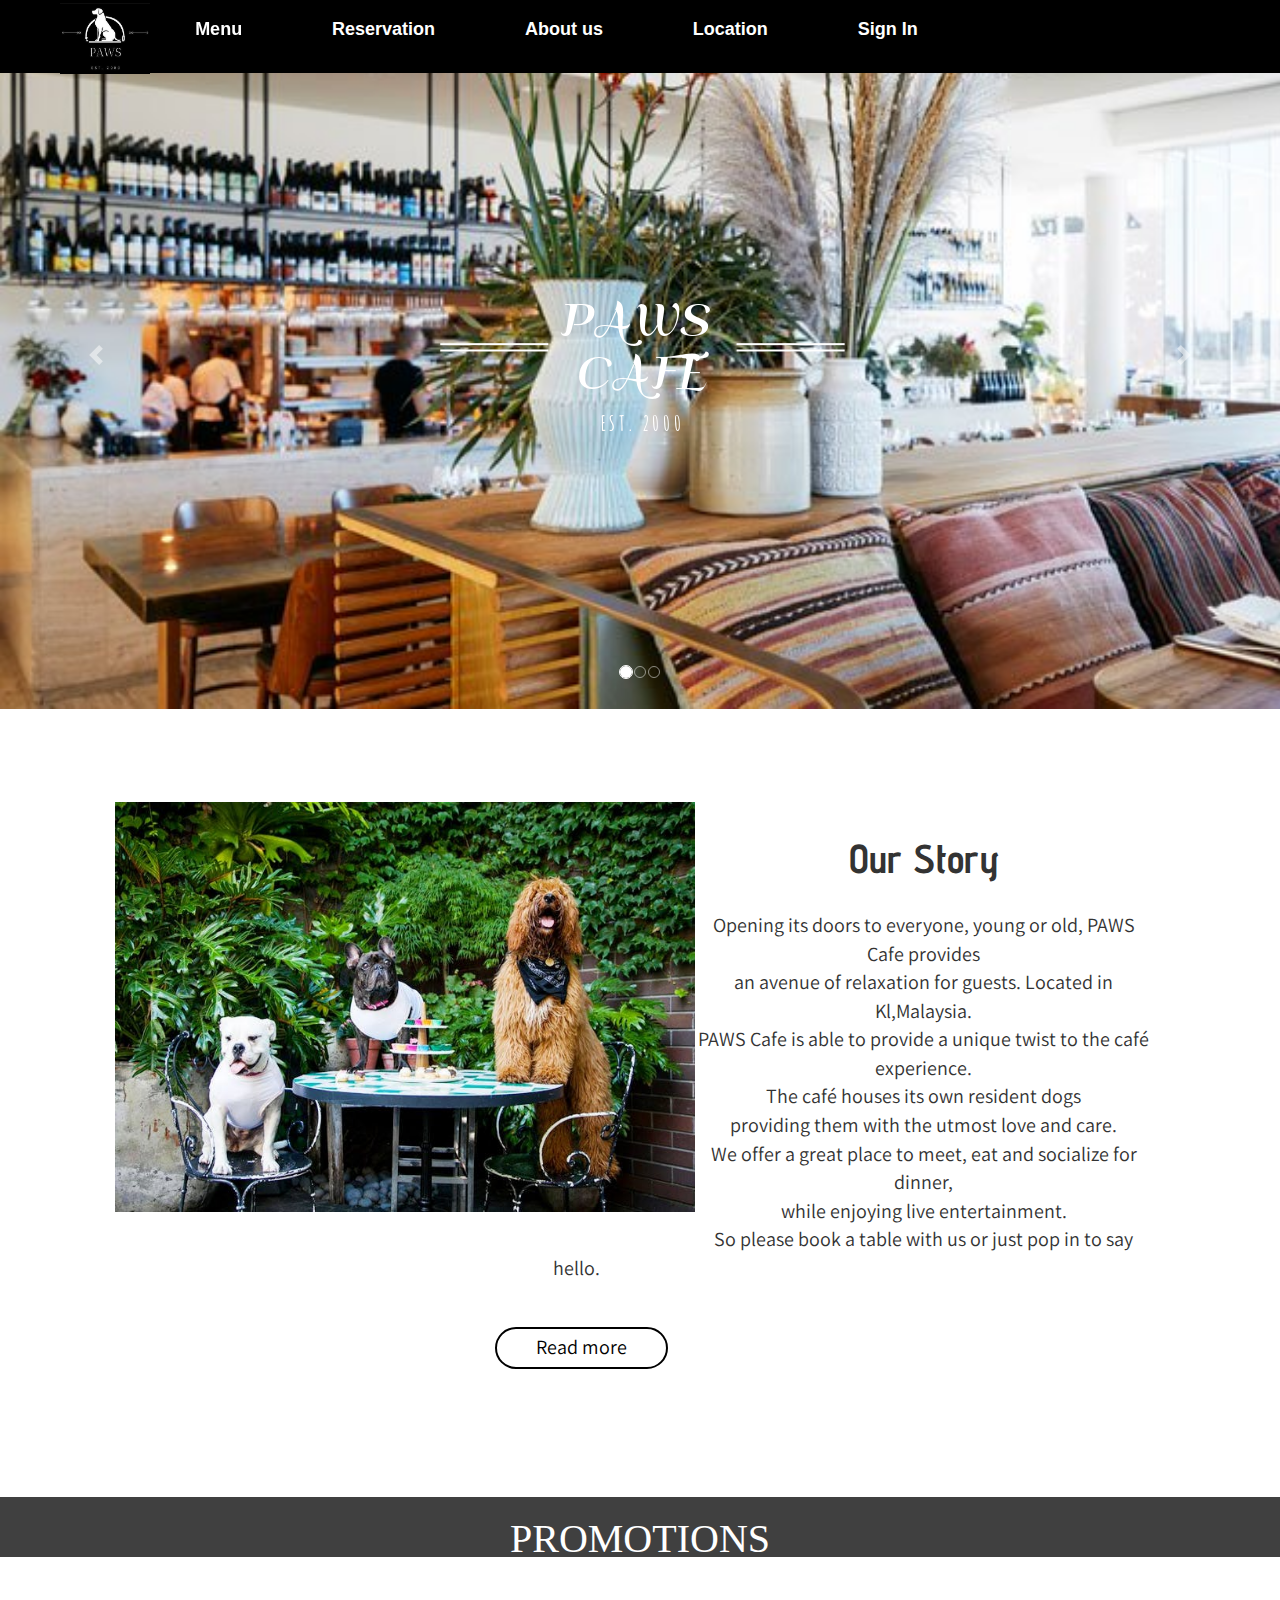
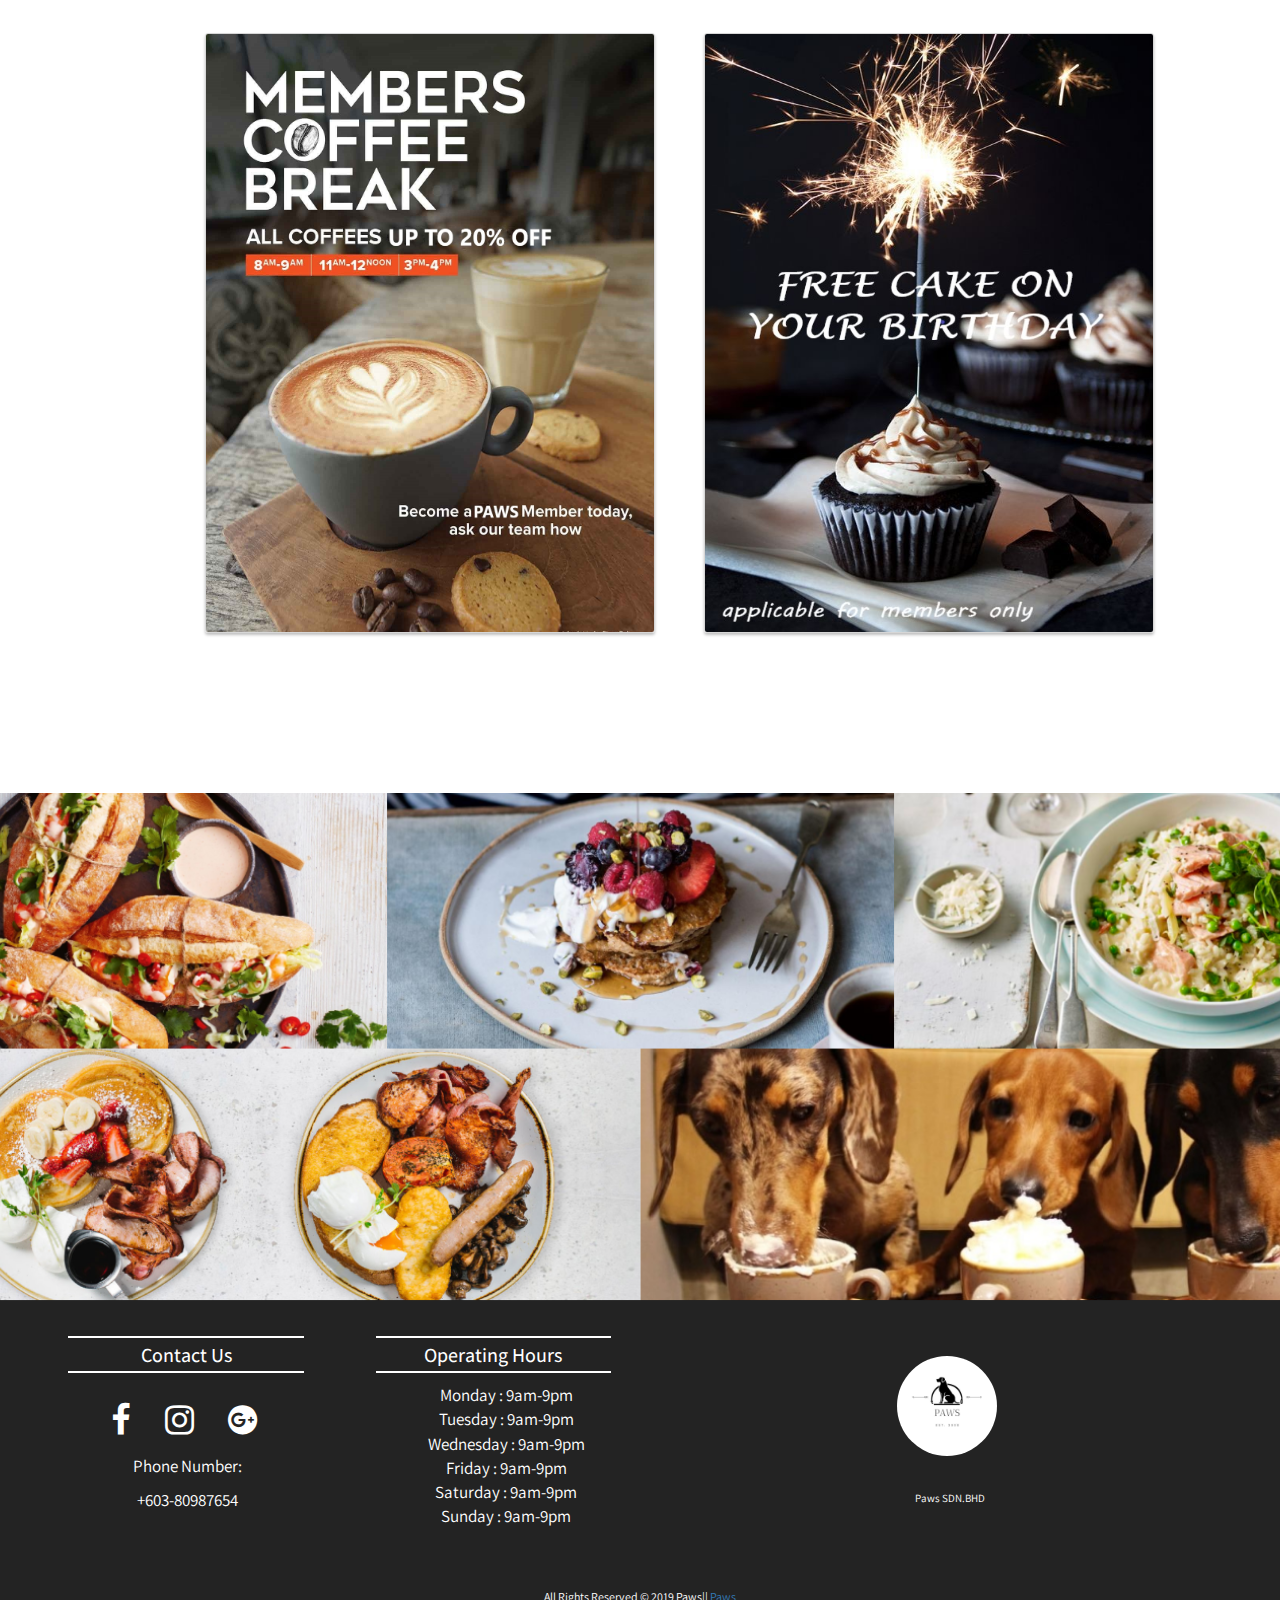
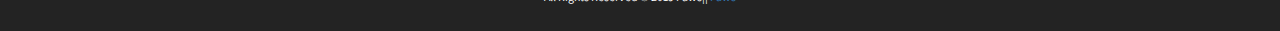
<file: index.html>
<!DOCTYPE html>
<html lang="en">
<head>
<title>PAWS</title>
<meta charset="utf-8"/>
<link rel="icon" href="random/icon.ico" type="image/x-icon"/>
<meta name="viewport" content="width=device-width,initial-scale=1.0">

<link rel="stylesheet" type="text/css" href="css/home.css">

<!--Latest compiled and minified css -->
<link rel="stylesheet" href="https://maxcdn.bootstrapcdn.com/bootstrap/4.3.1/css/bootstrap.min.css">

<!--nav icon-->
<link rel="stylesheet" href="https://stackpath.bootstrapcdn.com/bootstrap/4.3.1/css/bootstrap.min.css" integrity="sha384-ggOyR0iXCbMQv3Xipma34MD+dH/1fQ784/j6cY/iJTQUOhcWr7x9JvoRxT2MZw1T" crossorigin="anonymous">

<!--Latest jquery -->
<script src="https://ajax.googleapis.com/ajax/libs/jquery/3.4.1/jquery.min.js"></script>
 
<!--popper js -->
<script src="https://cdnjs.cloudflare.com/ajax/libs/popper.js/1.14.7/umd/popper.min.js"></script>
 
<!--java-->
<script src="https://maxcdn.bootstrapcdn.com/bootstrap/4.3.1/js/bootstrap.min.js"></script>

<!-- icon library -->
<link rel="stylesheet" href="https://cdnjs.cloudflare.com/ajax/libs/font-awesome/4.7.0/css/font-awesome.min.css">

<!--responsive-->
<link rel="stylesheet" href="https://maxcdn.bootstrapcdn.com/bootstrap/3.4.0/css/bootstrap.min.css">

<!--font-->
<link href='https://fonts.googleapis.com/css?family=Averia Sans Libre' rel='stylesheet'>
<link href='https://fonts.googleapis.com/css?family=Assistant' rel='stylesheet'>
<link  href="https://fonts.googleapis.com/css?family=Advent Pro" rel="stylesheet">

</head>
<body >

<!--responsive dropdown-->
<script>
			$(document).ready(function(){
				$('.dropdown-submenu a.test').on("click", function(e){
					$(this).next('ul').toggle("slow");
					e.stopPropagation();
					e.preventDefault();
				});
			});
	</script>
<!--responsive dropdown-->

		<nav class="fixed-nav-bar">
		
		<ul class="nav_bar">	
				<li><a href="index.html" id="logo"><img src="random/logo.jpg" height="80" width="90" alt="Logo" class="img-responsive" /></a></li>
				<li class="dropdown">	
					Menu 	
				<ul class="dropdown-content">
					<li>	<a href="Menu.html">Exclusive for you</a></li>
					<li>	<a href="Pet.html">Exclusive for pets</a></li>
				</ul>
				</li>

				<li> <a href="reservation.html">Reservation</a> </li>
				<li><a href="AboutUs.html">About us</a></li> 
				<li><a href="location.html"> Location</a></li>				
				<li><a href="login.html">Sign In</a></li>
			</ul>

				<div class="icon">
					<div class="dropdown">
						<button class="btn btn-light dropdown-toggle" type="button" data-toggle="dropdown">
						<span class="glyphicon glyphicon-menu-hamburger"></span></button>
						<ul class="dropdown-menu dropdown-menu-right">
							<li> <a href="index.html">Home</a> </li>
							<li> <a href="reservation.html">Reservation</a> </li>
							<li><a href="AboutUs.html">About us</a></li> 
							<li><a  href="location.html"> Location</a></li>				
							<li><a href="login.html">Sign In</a></li>
								<li class="dropdown-submenu">
								<a class="test" href="#">Menu<span class="caret"></span></a>
								<ul class="dropdown-menu">
									<li>	<a href="Menu.html">Exclusive for you</a></li>
									<li>	<a href="Pet.html">Exclusive for pets</a></li>			
								</ul>													
						</ul>
					</div>
				</div>
					
		</nav> 

		
<div id="demo" class="carousel slide" data-ride="carousel">

  <!-- Indicators -->
  <ul class="carousel-indicators">
    <li data-target="#demo" data-slide-to="0" class="active"></li>
    <li data-target="#demo" data-slide-to="1"></li>
    <li data-target="#demo" data-slide-to="2"></li>
  </ul>
  
  <!-- The slideshow -->
  <div class="carousel-inner">
    <div class="carousel-item active">
      <img src="image_home/cafe.jpg" alt="" height="645" width="1521"  class="img_responsive" />
	  <div class="text" ><img src="image_home/homeimg.png" alt="home1"> </div>
    </div>
    <div class="carousel-item">
      <img src="image_home/twodogs.png" alt="" height="645" width="1521" class="img_responsive"/>
	  <div class="text"><img src="image_home/homeimg.png" alt="home2"></div>
    </div>
    <div class="carousel-item">
      <img src="image_home/homeimg2.jpg" alt="" height="645" width="1521" class="img_responsive"/>
	  <div class="text"><img src="image_home/homeimg.png" alt="home3"></div>
    </div>
  </div>
  
  <!-- Left and right controls -->
  <a class="carousel-control-prev" href="#demo" data-slide="prev">
    <span class="carousel-control-prev-icon"></span>
  </a>
  <a class="carousel-control-next" href="#demo" data-slide="next">
    <span class="carousel-control-next-icon"></span>
  </a>
</div>

<div class="ourstory">
		<img src="image_home/threedogs.jpg" height="410" width="580" id="img_story" alt="ourstory"/>		
		<h2 id="h2">Our Story</h2>
		<br>
		<p style="font-size:20px;">Opening its doors to everyone, young or old, PAWS Cafe provides<br> an avenue of relaxation for guests.
		Located in Kl,Malaysia. <br>PAWS Cafe is able to provide a unique twist to the café experience.
		<br>The café houses its own resident dogs<br> providing them with the utmost love and care.
		<br>We offer a great place to meet, eat and socialize for dinner,<br>
		while enjoying live entertainment. <br>So please book a table with us or just pop in to say hello.</p>
		
		<a href="AboutUs.html" id="btn1" ><span>Read more </span></a>
</div>
		
<div class="slidein">
	<h3>PROMOTIONS</h3>
</div>
<div class="promotions-image">		
	<img src="image_home/coffeebreak.jpg" width="450" height="600" id="proimage" alt="promotion1"/>
	<img src="image_home/cake.jpg" width="450" height="600" id="proimage2" alt="ptomotion2"/>
</div>


<div class="container">
		<img src="image_home/gallery.png" class="gallery" height="460" width="1521" alt="gallery"/>
		<div class="middle">
			<form>
			<input type="button" onclick="location.href='Menu.html'" value="View Menu" class="btn2">
			</form>
		</div>
	</div>
	
<!--back to top-->
<button onclick="topFunction()" id="myBtn" title="Go to top"><img src="random/arrow.png" height="20" width="20" alt="top"></button>

<script>
// When the user scrolls down 1300px from the top of the document, show the button
window.onscroll = function() {scrollFunction()};

function scrollFunction() {
  if (document.body.scrollTop > 1300 || document.documentElement.scrollTop > 1300) {
    document.getElementById("myBtn").style.display = "block";
  } else {
    document.getElementById("myBtn").style.display = "none";
  }
}

// When the user clicks on the button, scroll to the top of the document
function topFunction() {
  document.body.scrollTop = 0;
  document.documentElement.scrollTop = 0;
}
</script>	
<!--back to top-->
	
<!-- Footer -->
<footer class="page-footer">

  <div class="container-fluid text-center">
    <div class="row">
      <div id="footer_contacts" class="col-md-3 mt-md-0 mt-3"> <!--mt= margin top-->
        <h5 class="heading">Contact Us</h5>
		<a href="#" class="fa fa-facebook"></a>
		<a href="#" class="fa fa-instagram"></a>
		<a href="#" class="fa fa-google-plus-circle"></a>
		<ul class="contacts">
		 <li>
			Phone Number:
          </li>
          <li>
           +603-80987654
		  </li>
		</ul>
      </div>

      <!-- Grid column -->
      <div id="footer_hours" class="col-md-3 mb-md-0 mb-3">  <!--mb= margin bottom-->

        <!-- Operating hourse -->
        <h5 class="heading">Operating Hours</h5>
		
        <ul class="hours">
          <li>
			Monday : 9am-9pm
          </li>
          <li>
            Tuesday : 9am-9pm
          </li>
          <li>
           Wednesday : 9am-9pm
          </li>
          <li>
			Friday : 9am-9pm
          </li>
		  <li>
			Saturday : 9am-9pm
          </li>
		  <li>
			Sunday : 9am-9pm
          </li>
        </ul>

      </div>
      <!-- Grid column -->

      <!-- Grid column -->
      <div class="col-md-6 mb-md-0 mt-5">
       <img src="random/Paws.jpg" alt="logo" class="rounded-circle" height="100" width="100">
	   <p id="logoDes">Paws SDN.BHD</p>
      </div>
      <!-- Grid column -->

    </div>
    <!-- Grid row -->

  </div>
  <!-- Footer Links -->

  <!-- Copyright -->
  <div class="footer-copyright">All Rights Reserved © 2019 Paws||
    <a href="https//:www.paws.com.my">Paws</a>
  </div>
  <!-- Copyright -->

</footer>
</body>

</html>
</file>
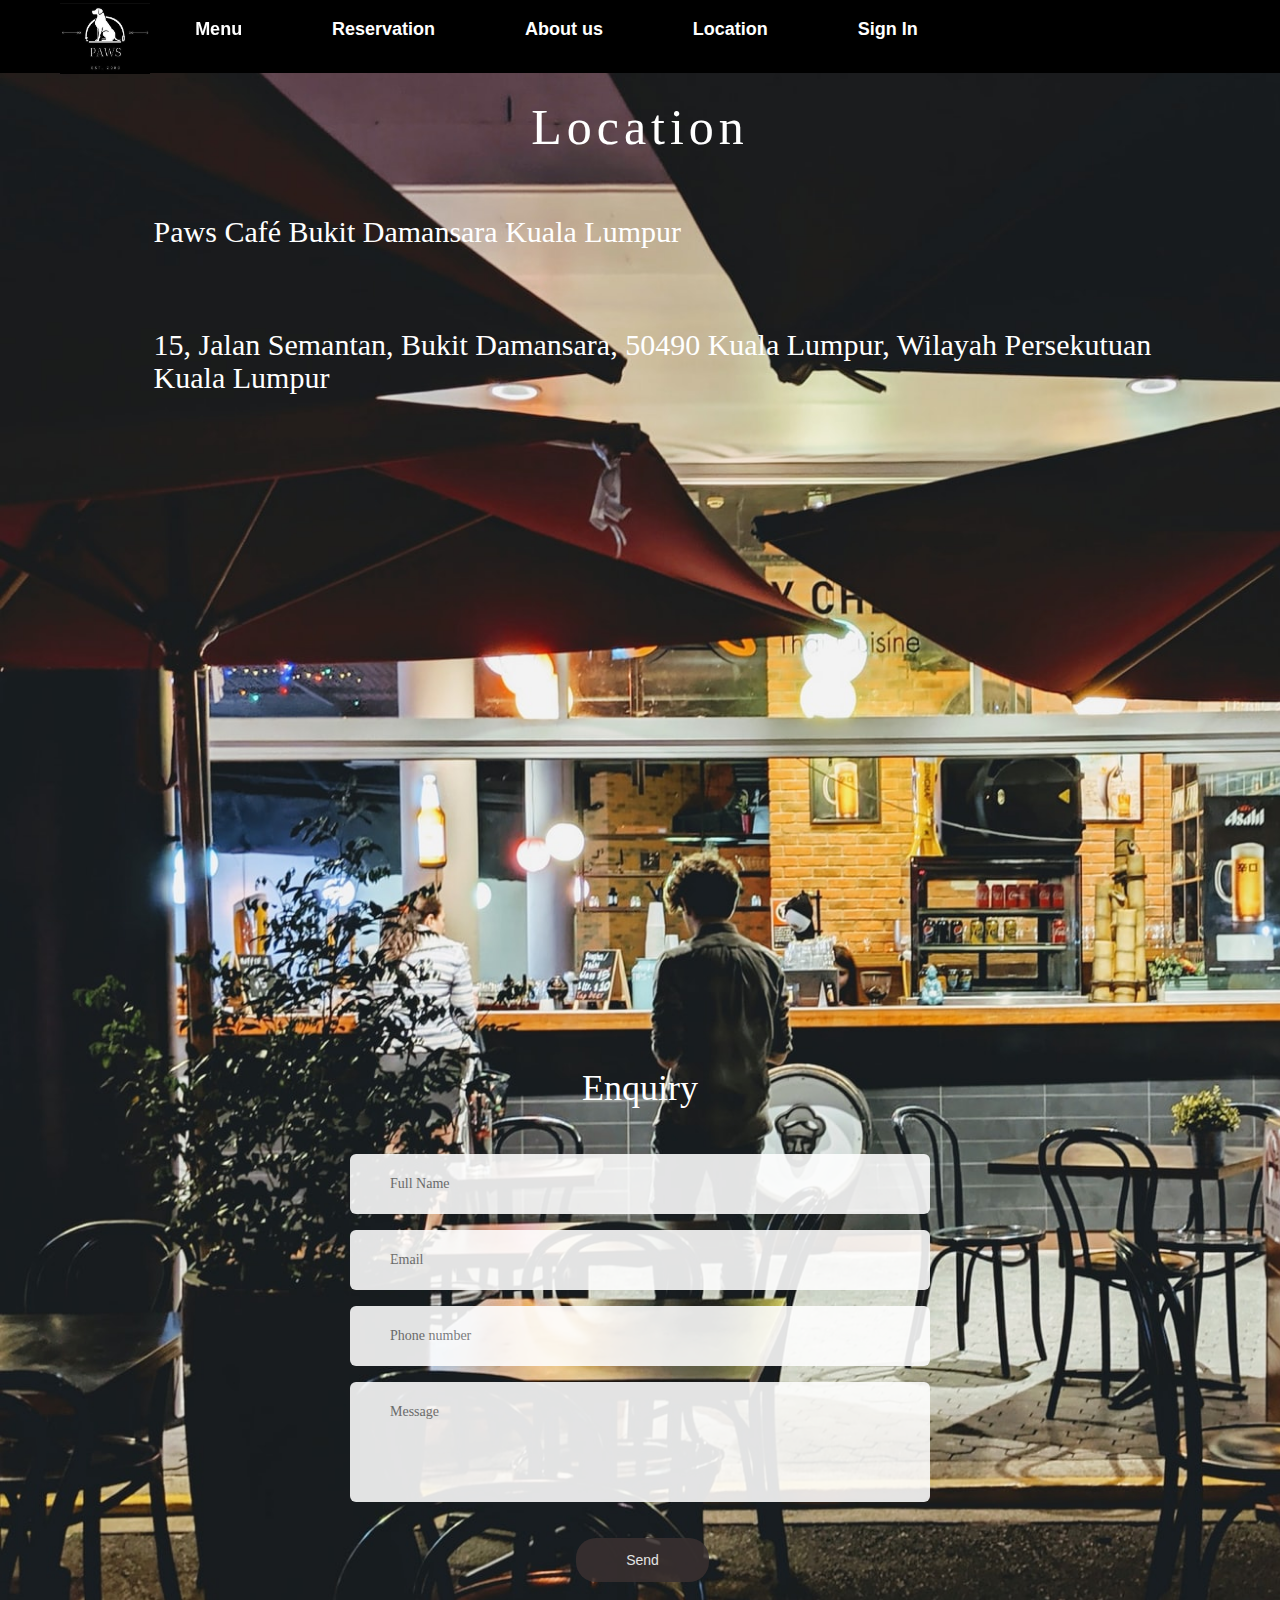
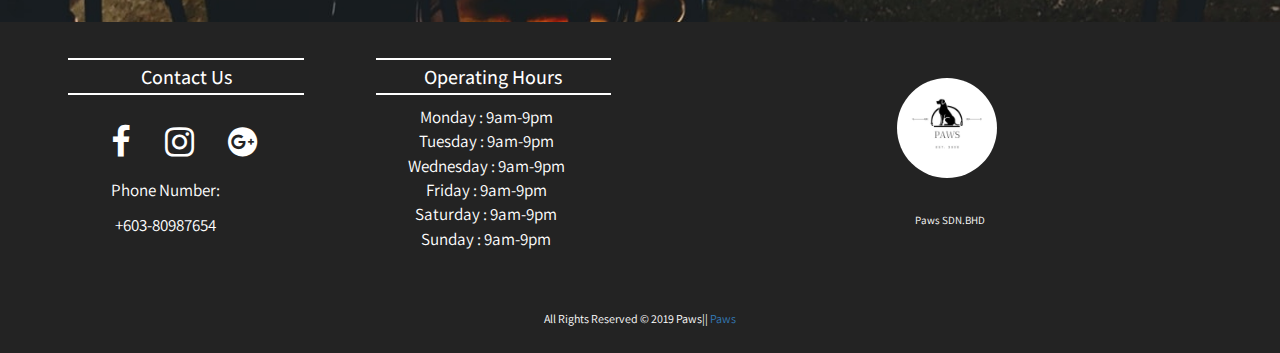
<file: location.html>
<!DOCTYPE html>
<html lang="en">
<head>
<title>Location | PAWS</title>
<link rel="icon" href="random/icon.ico" type="image/x-icon"/>
<meta charset="utf-8"> 
<meta name="viewport" content="width=device-width, initial-scale=1.0">
<link href="css/location.css" rel="stylesheet" type="text/css"> 


<meta name="viewport" content="width=device-width, initial-scale=1">



<!-- Latest compiled and minified CSS -->
<link rel="stylesheet" href="https://maxcdn.bootstrapcdn.com/bootstrap/4.3.1/css/bootstrap.min.css">

<!--nav icon-->
<link rel="stylesheet" href="https://stackpath.bootstrapcdn.com/bootstrap/4.3.1/css/bootstrap.min.css" integrity="sha384-ggOyR0iXCbMQv3Xipma34MD+dH/1fQ784/j6cY/iJTQUOhcWr7x9JvoRxT2MZw1T" crossorigin="anonymous">

<!-- icon library -->
<link rel="stylesheet" href="https://cdnjs.cloudflare.com/ajax/libs/font-awesome/4.7.0/css/font-awesome.min.css">

<!-- jQuery library -->
<script src="https://ajax.googleapis.com/ajax/libs/jquery/3.4.0/jquery.min.js"></script>

<!-- Popper JS -->
<script src="https://cdnjs.cloudflare.com/ajax/libs/popper.js/1.14.7/umd/popper.min.js"></script>

<!-- Latest compiled JavaScript -->
<script src="https://maxcdn.bootstrapcdn.com/bootstrap/4.3.1/js/bootstrap.min.js"></script>

<!--responsive-->
<link rel="stylesheet" href="https://maxcdn.bootstrapcdn.com/bootstrap/3.4.0/css/bootstrap.min.css">
<link href='https://fonts.googleapis.com/css?family=Assistant' rel='stylesheet'>
</head>
	
<body>
 
<header>

<!--Nav Bar-->

<script>
			$(document).ready(function(){
				$('.dropdown-submenu a.test').on("click", function(e){
					$(this).next('ul').toggle("slow");
					e.stopPropagation();
					e.preventDefault();
				});
			});
	</script>

		<nav class="fixed-nav-bar">

		
		<ul class="nav_bar">	
				<li><a href="index.html" id="logo"><img src="random/logo.jpg" height="80" width="90" alt="Logo" class="img-responsive" /></a></li>
				<li class="dropdown">	
					Menu 	
				<ul class="dropdown-content">
					<li>	<a href="Menu.html">Exclusive for you</a></li>
					<li>	<a href="Pet.html">Exclusive for pets</a></li>
				</ul>
				</li>

				<li> <a href="reservation.html">Reservation</a> </li>
				<li><a href="AboutUs.html">About us</a></li> 
				<li><a href="location.html"> Location</a></li>				
				<li><a href="login.html">Sign In</a></li>
			</ul>


				<div class="icon">
					<div class="dropdown">
						<button class="btn btn-light dropdown-toggle" type="button" data-toggle="dropdown">
						<span class="glyphicon glyphicon-menu-hamburger"></span></button>
						<ul class="dropdown-menu dropdown-menu-right">
							<li> <a href="index.html">Home</a> </li>
							<li> <a href="reservation.html">Reservation</a> </li>
							<li><a href="AboutUs.html">About us</a></li> 
							<li><a  href="location.html"> Location</a></li>				
							<li><a href="login.html">Sign In</a></li>
								<li class="dropdown-submenu">
								<a class="test" href="#">Menu<span class="caret"></span></a>
								<ul class="dropdown-menu">
									<li>	<a href="Menu.html">Exclusive for you</a></li>
									<li>	<a href="Pet.html">Exclusive for pets</a></li>			
								</ul>													
						</ul>
						</div>
					</div>
					
		</nav> 

<!--Nav Bar-->

</header>
<!--Location-->

 

<div class="container">
	<h1>Location</h1>
</div>

		<div class="address">
			<h2>Paws Café Bukit Damansara Kuala Lumpur</h2>
					<br/> 
			<h2>15, Jalan Semantan, Bukit Damansara, 50490 Kuala Lumpur, Wilayah Persekutuan Kuala Lumpur</h2>		
					
		</div>
		
<iframe class="location_map" src="https://www.google.com/maps/embed?pb=!1m18!1m12!1m3!1d3983.7819129523623!2d101.66904695047374!3d3.1521371976935435!2m3!1f0!2f0!3f0!3m2!1i1024!2i768!4f13.1!3m3!1m2!1s0x31cc49aca5c7421b%3A0xb7242dad56a6c240!2sHELP+University!5e0!3m2!1sen!2smy!4v1561099723857!5m2!1sen!2smy" 
		
		style="border:0" allowfullscreen>
		
</iframe>



<!--Enquiry--> 
<div class="parallax">
	<div class="contact-section"> 

		<h1>Enquiry</h1> 
		<br/> 
		<form class="contact-form" action="location.html" method="post"> 
			<input type="text" class="contact-form-text" placeholder="Full Name" required/> 
			<input type="email" class="contact-form-text" placeholder="Email" required/> 
			<input type="text" class="contact-form-text" placeholder="Phone number" required/> 
			<textarea class="contact-form-text" placeholder="Message" required ></textarea>
			<br/> 
			<input type="submit" class="contact-form-btn" value="Send"> 
		</form> 
	</div> 
</div>
<!--Enquiry End-->
 

<!--back to top-->
<button onclick="topFunction()" id="myBtn" title="Go to top"><img src="random/arrow.png" height="20" width="20" alt="top"></button>

<script>
// When the user scrolls down 20px from the top of the document, show the button
window.onscroll = function() {scrollFunction()};

function scrollFunction() {
  if (document.body.scrollTop > 700 || document.documentElement.scrollTop > 700) {
    document.getElementById("myBtn").style.display = "block";
  } else {
    document.getElementById("myBtn").style.display = "none";
  }
}

// When the user clicks on the button, scroll to the top of the document
function topFunction() {
  document.body.scrollTop = 0;
  document.documentElement.scrollTop = 0;
}
</script>	
<!--back to top-->

<!-- Footer -->
<footer class="page-footer">

  <div class="container-fluid text-center">
    <div class="row">
      <div id="footer_contacts" class="col-md-3 mt-md-0 mt-3"> <!--mt= margin top-->
        <h5 class="heading">Contact Us</h5>
		<a href="#" class="fa fa-facebook"></a>
		<a href="#" class="fa fa-instagram"></a>
		<a href="#" class="fa fa-google-plus-circle"></a>
		<ul class="contacts">
		 <li>
			Phone Number:
          </li>
          <li>
           +603-80987654
		  </li>
		</ul>
      </div>

      <!-- Grid column -->
      <div id="footer_hours" class="col-md-3 mb-md-0 mb-3">  <!--mb= margin bottom-->

        <!-- Operating hourse -->
        <h5 class="heading">Operating Hours</h5>
		
        <ul class="hours">
          <li>
			Monday : 9am-9pm
          </li>
          <li>
            Tuesday : 9am-9pm
          </li>
          <li>
           Wednesday : 9am-9pm
          </li>
          <li>
			Friday : 9am-9pm
          </li>
		  <li>
			Saturday : 9am-9pm
          </li>
		  <li>
			Sunday : 9am-9pm
          </li>
        </ul>

      </div>
      <!-- Grid column -->

      <!-- Grid column -->
      <div class="col-md-6 mb-md-0 mt-5">
       <img src="random/Paws.jpg" alt="logo" class="rounded-circle" height="100" width="100">
	   <p id="logoDes">Paws SDN.BHD</p>
      </div>
      <!-- Grid column -->

    </div>
    <!-- Grid row -->

  </div>
  <!-- Footer Links -->

  <!-- Copyright -->
  <div class="footer-copyright">All Rights Reserved © 2019 Paws||
    <a href="https//:www.paws.com.my">Paws</a>
  </div>
  <!-- Copyright -->

</footer>
</body>
<!-- Footer -->
</html>
</file>
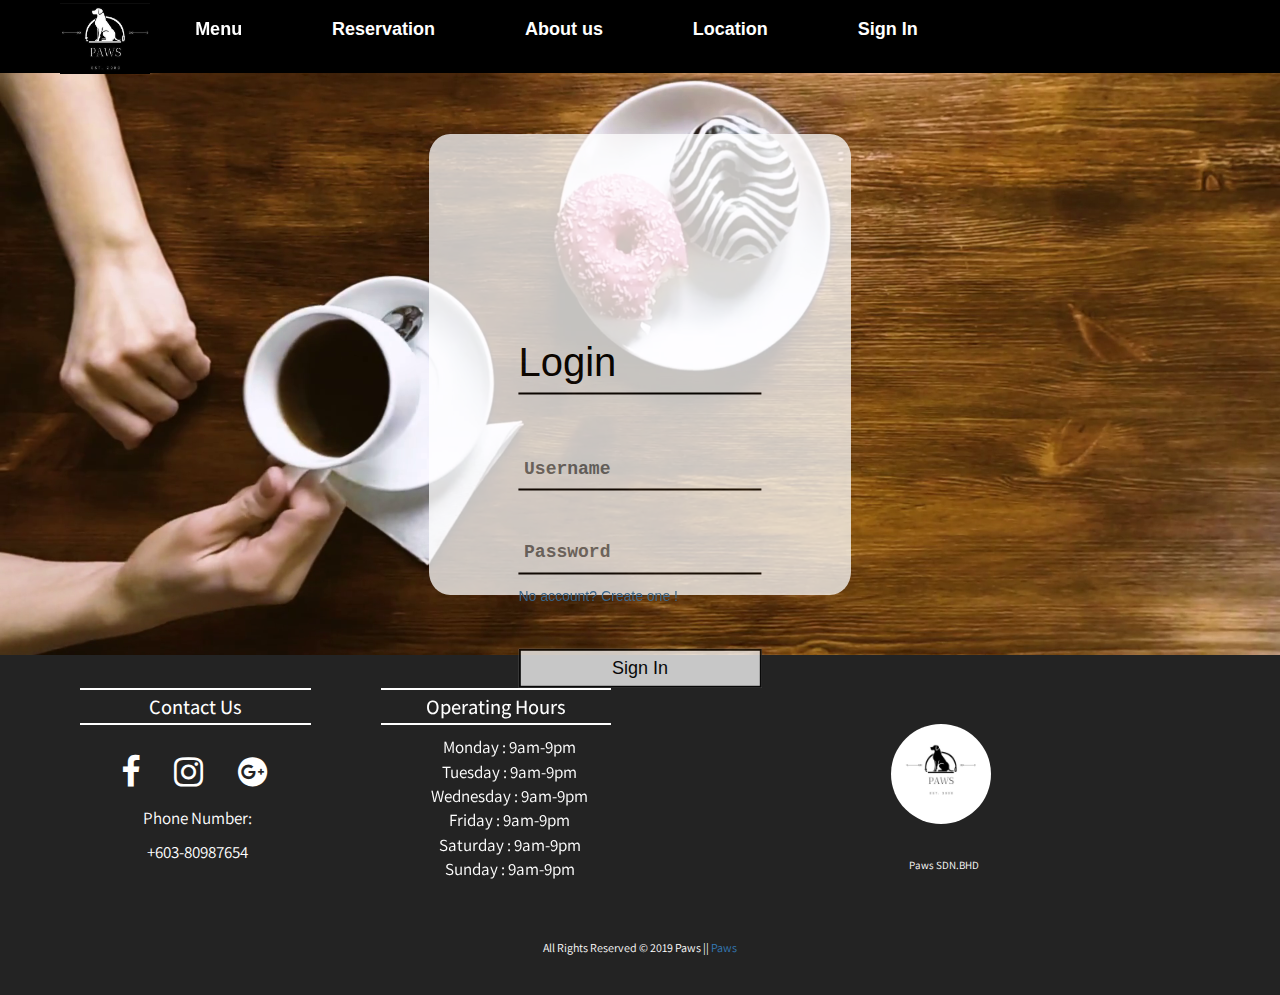
<file: login.html>
<!DOCTYPE html>
<html lang="en">
<head>
<title>Login | PAWS</title>
<link rel="icon" href="random/icon.ico" type="image/x-icon"/>
<meta charset="utf-8">
<link rel ="stylesheet" href="css/login.css" type="text/css">

<!-- Latest compiled and minified CSS -->
<link rel="stylesheet" href="https://maxcdn.bootstrapcdn.com/bootstrap/4.3.1/css/bootstrap.min.css">

<!--nav icon-->
<link rel="stylesheet" href="https://stackpath.bootstrapcdn.com/bootstrap/4.3.1/css/bootstrap.min.css" integrity="sha384-ggOyR0iXCbMQv3Xipma34MD+dH/1fQ784/j6cY/iJTQUOhcWr7x9JvoRxT2MZw1T" crossorigin="anonymous">

<!-- icon library -->
<link rel="stylesheet" href="https://cdnjs.cloudflare.com/ajax/libs/font-awesome/4.7.0/css/font-awesome.min.css">

<!-- jQuery library -->
<script src="https://ajax.googleapis.com/ajax/libs/jquery/3.4.0/jquery.min.js"></script>

<!-- Popper JS -->
<script src="https://cdnjs.cloudflare.com/ajax/libs/popper.js/1.14.7/umd/popper.min.js"></script>

<!-- Latest compiled JavaScript -->
<script src="https://maxcdn.bootstrapcdn.com/bootstrap/4.3.1/js/bootstrap.min.js"></script>

<!--responsive-->
<link rel="stylesheet" href="https://maxcdn.bootstrapcdn.com/bootstrap/3.4.0/css/bootstrap.min.css">
<link href='https://fonts.googleapis.com/css?family=Assistant' rel='stylesheet'>

</head>
<body>
<header>
<script>
			$(document).ready(function(){
				$('.dropdown-submenu a.test').on("click", function(e){
					$(this).next('ul').toggle("slow");
					e.stopPropagation();
					e.preventDefault();
				});
			});
	</script>

		<nav class="fixed-nav-bar">

		
		<ul class="nav_bar">	
				<li><a href="index.html" id="logo"><img src="random/logo.jpg" height="80" width="90" alt="Logo" class="img-responsive" /></a></li>
				<li class="dropdown">	
					Menu 	
				<ul class="dropdown-content">
					<li>	<a href="Menu.html">Exclusive for you</a></li>
					<li>	<a href="Pet.html">Exclusive for pets</a></li>
				</ul>
				</li>

				<li> <a href="reservation.html">Reservation</a> </li>
				<li><a href="AboutUs.html">About us</a></li> 
				<li><a href="location.html"> Location</a></li>				
				<li><a href="login.html">Sign In</a></li>
			</ul>


				<div class="icon">
					<div class="dropdown">
						<button class="btn btn-light dropdown-toggle" type="button" data-toggle="dropdown">
						<span class="glyphicon glyphicon-menu-hamburger"></span></button>
						<ul class="dropdown-menu dropdown-menu-right">
							<li> <a href="index.html">Home</a> </li>
							<li> <a href="reservation.html">Reservation</a> </li>
							<li><a href="AboutUs.html">About us</a></li> 
							<li><a  href="location.html"> Location</a></li>				
							<li><a href="login.html">Sign In</a></li>
								<li class="dropdown-submenu">
								<a class="test" href="#">Menu<span class="caret"></span></a>
								<ul class="dropdown-menu">
									<li>	<a href="Menu.html">Exclusive for you</a></li>
									<li>	<a href="Pet.html">Exclusive for pets</a></li>			
								</ul>													
						</ul>
						</div>
					</div>
					
		</nav> 

</header>
<div class="wrap">


<div class="login-box">
<h1>Login</h1>

<div class="textbox">
<input type="text" placeholder="Username" name ="name" value="">
</div>

<br>
<div class="textbox">
<input type="Password" placeholder="Password" name ="password" value="">
</div>

<form>
<input type="submit" value ="Sign In" >
</form>
<div class= "link">
<a href="signup.html"> No account? Create one !</a>
</div>
</div>



</div>


<br><br><br>


<!-- Footer -->
<footer class="page-footer">

  <div class="container-fluid text-center">
    <div class="row">
      <div id="footer_contacts" class="col-md-3 mt-md-0 mt-3"> <!--mt= margin top-->
        <h5 class="heading">Contact Us</h5>
		<a href="#" class="fa fa-facebook"></a>
		<a href="#" class="fa fa-instagram"></a>
		<a href="#" class="fa fa-google-plus-circle"></a>
		<ul class="contacts">
		 <li>
			Phone Number:
          </li>
          <li>
           +603-80987654
          </li>
		</ul>
      </div>

      <!-- Grid column -->
      <div id="footer_hours" class="col-md-3 mb-md-0 mb-3">  <!--mb= margin bottom-->

        <!-- Operating hourse -->
        <h5 class="heading">Operating Hours</h5>
		
        <ul class="hours">
          <li>
			Monday : 9am-9pm
          </li>
          <li>
            Tuesday : 9am-9pm
          </li>
          <li>
           Wednesday : 9am-9pm
          </li>
          <li>
			Friday : 9am-9pm
          </li>
		  <li>
			Saturday : 9am-9pm
          </li>
		  <li>
			Sunday : 9am-9pm
          </li>
        </ul>

	</div>

  
      <div class="col-md-6 mb-md-0 mt-5">
       <img src="random/Paws.jpg" alt="Logo" class="rounded-circle" height="100" width="100">
	   <p id="logoDes">Paws SDN.BHD</p>
      </div>


    </div>

  </div>

  <!-- Copyright -->
  <div class="footer-copyright">All Rights Reserved © 2019 Paws ||
    <a href="https//:www.paws.com.my">Paws</a>
  </div>
  <!-- Copyright -->

</footer>



</body>




















</html>
</file>
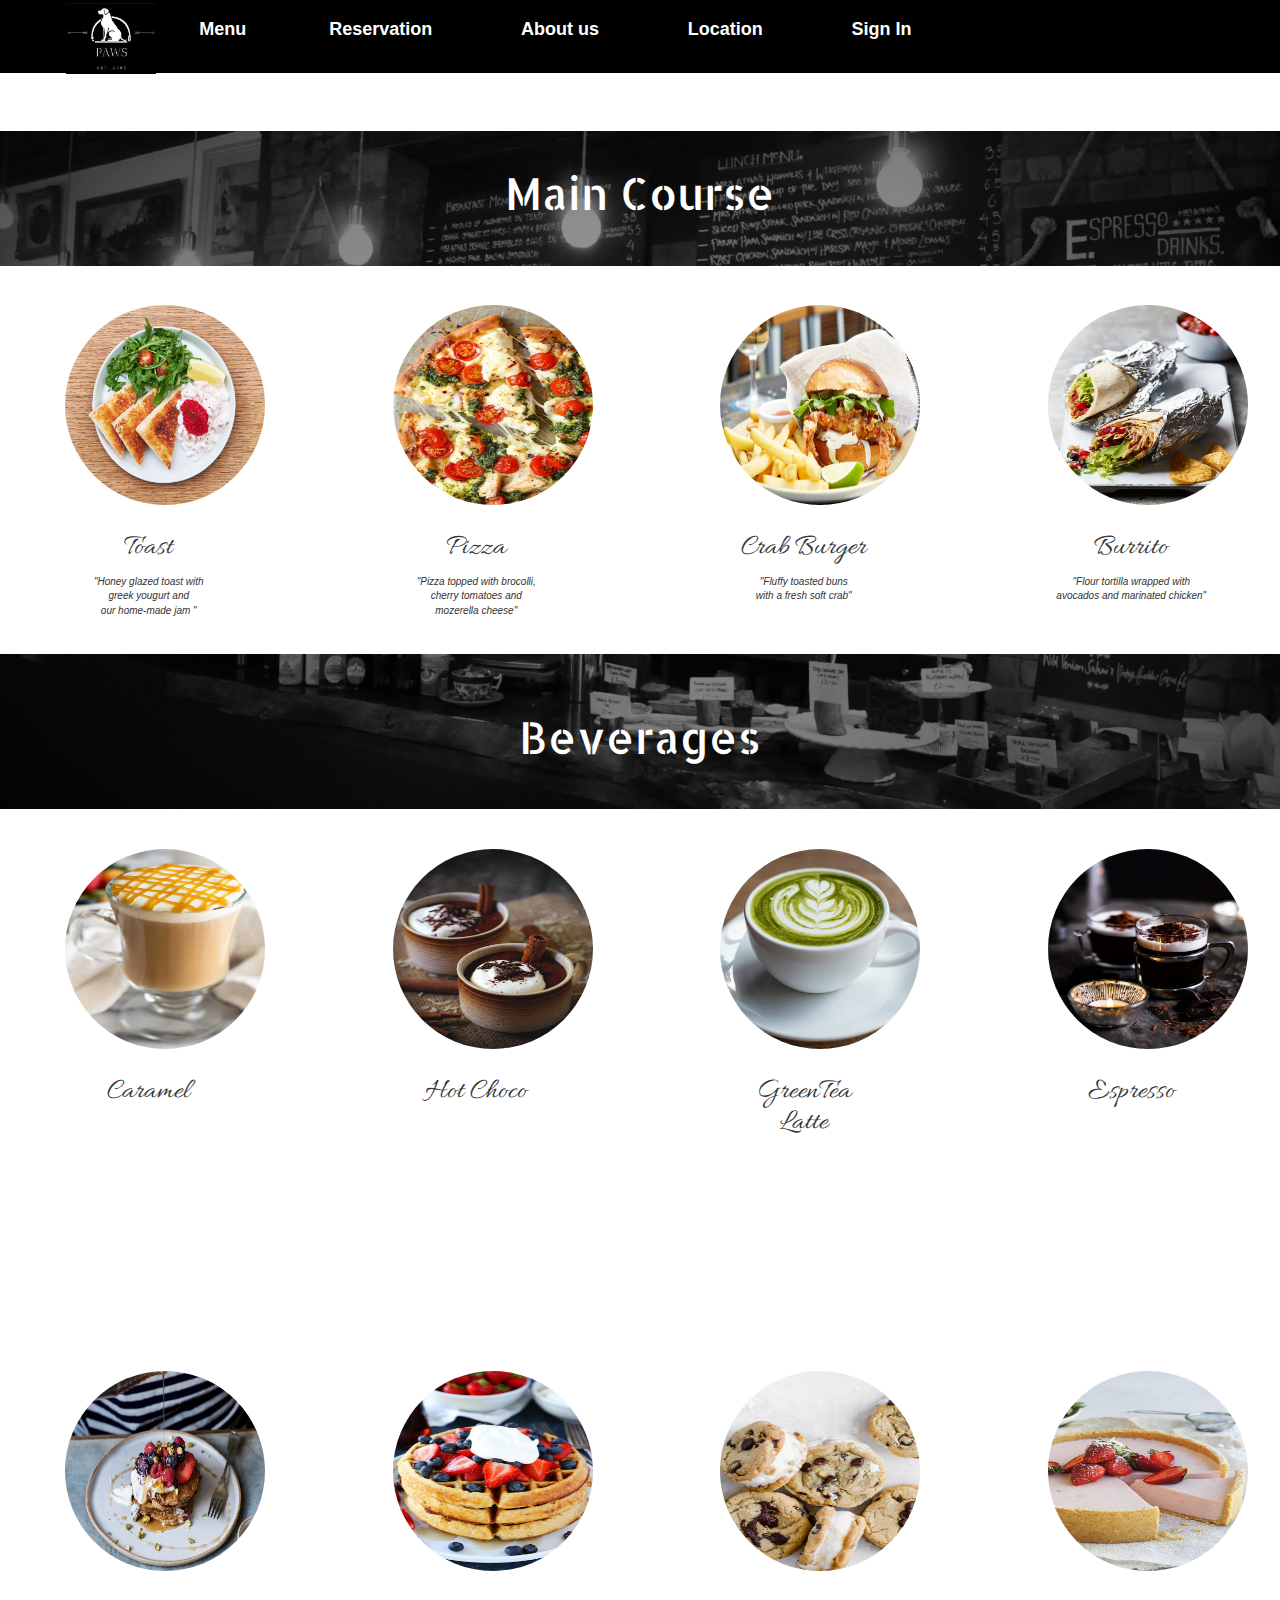
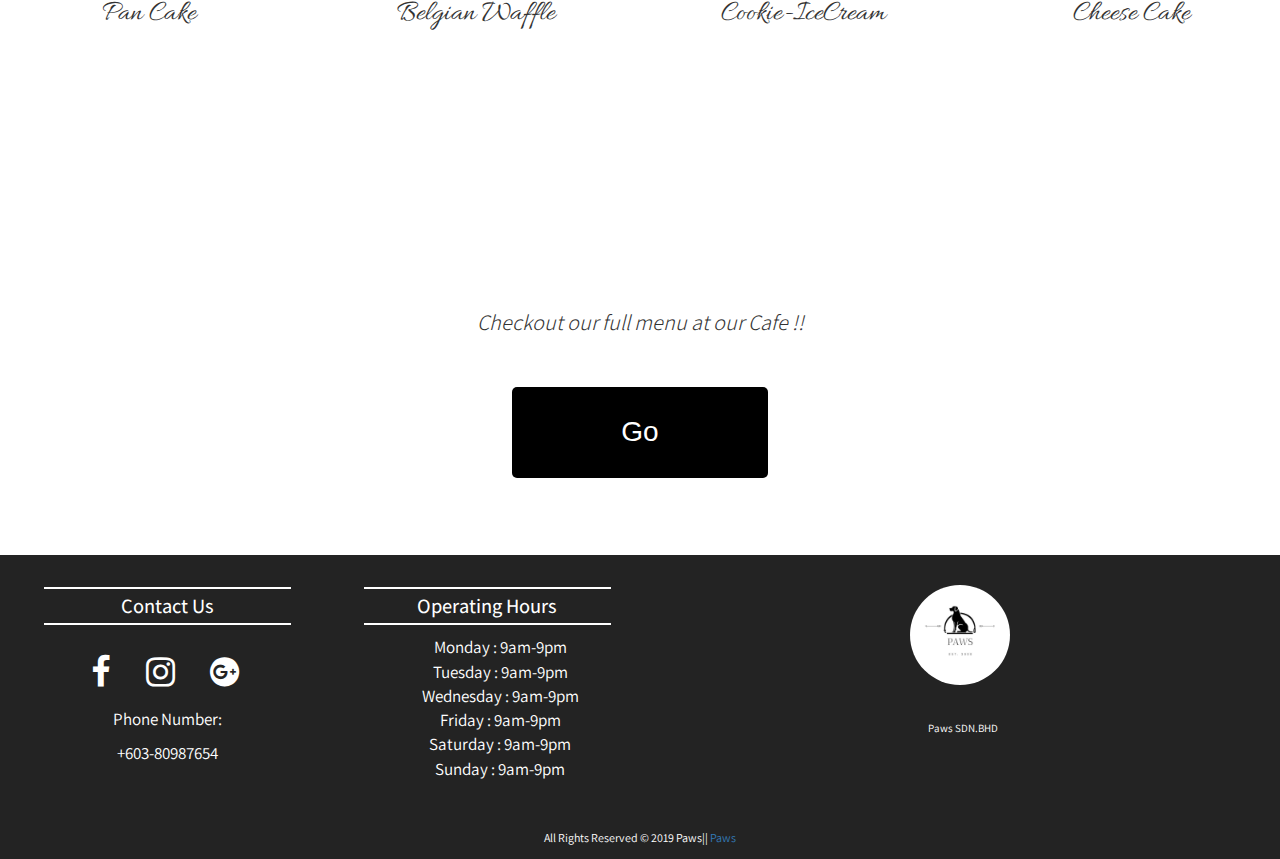
<file: Menu.html>
<!DOCTYPE html>
<html lang="en">
<head>
<meta charset="utf-8"/>
<title>Menu | PAWS</title>
<link rel="icon" href="random/icon.ico" type="image/x-icon"/>
<meta name="viewport" content="width=device-width, initial-scale=1.0">
<!-- Latest compiled and minified CSS -->
<link rel="stylesheet" href="https://maxcdn.bootstrapcdn.com/bootstrap/4.3.1/css/bootstrap.min.css">
<link rel="stylesheet" href="https://stackpath.bootstrapcdn.com/bootstrap/4.3.1/css/bootstrap.min.css" integrity="sha384-ggOyR0iXCbMQv3Xipma34MD+dH/1fQ784/j6cY/iJTQUOhcWr7x9JvoRxT2MZw1T" crossorigin="anonymous">

<!-- icon library -->
<link rel="stylesheet" href="https://cdnjs.cloudflare.com/ajax/libs/font-awesome/4.7.0/css/font-awesome.min.css">

<!-- jQuery library -->
<script src="https://ajax.googleapis.com/ajax/libs/jquery/3.4.1/jquery.min.js"></script>

<!-- Popper JS -->
<script src="https://cdnjs.cloudflare.com/ajax/libs/popper.js/1.14.7/umd/popper.min.js"></script>

<!-- Latest compiled JavaScript -->
<script src="https://maxcdn.bootstrapcdn.com/bootstrap/4.3.1/js/bootstrap.min.js"></script>

<!--responsive-->
<link rel="stylesheet" href="https://maxcdn.bootstrapcdn.com/bootstrap/3.4.0/css/bootstrap.min.css">

<link rel="stylesheet" type="text/css" href="css/menu.css">

<!--Fonts-->
<link href='https://fonts.googleapis.com/css?family=Allerta Stencil' rel='stylesheet'>
<link href='https://fonts.googleapis.com/css?family=Allura' rel='stylesheet'>
<link href='https://fonts.googleapis.com/css?family=Assistant' rel='stylesheet'>

</head>

<body>

	<!--nav bar-->

	<script>
			$(document).ready(function(){
				$('.dropdown-submenu a.test').on("click", function(e){
					$(this).next('ul').toggle("slow");
					e.stopPropagation();
					e.preventDefault();
				});
			});
	</script>

		<nav class="fixed-nav-bar">

		
		<ul class="nav_bar">	
				<li><a href="index.html" id="logo"><img src="random/logo.jpg" height="80" width="90" alt="Logo" class="img-responsive" /></a></li>
				<li class="dropdown">	
					Menu 	
				<ul class="dropdown-content">
					<li>	<a href="Menu.html">Exclusive for you</a></li>
					<li>	<a href="Pet.html">Exclusive for pets</a></li>
				</ul>
				</li>

				<li> <a href="reservation.html">Reservation</a> </li>
				<li><a href="AboutUs.html">About us</a></li> 
				<li><a href="location.html"> Location</a></li>				
				<li><a href="login.html">Sign In</a></li>
			</ul>


				<div class="icon">
					<div class="dropdown">
						<button class="btn btn-light dropdown-toggle" type="button" data-toggle="dropdown">
						<span class="glyphicon glyphicon-menu-hamburger"></span></button>
						<ul class="dropdown-menu dropdown-menu-right">
							<li> <a href="index.html">Home</a> </li>
							<li> <a href="reservation.html">Reservation</a> </li>
							<li><a href="AboutUs.html">About us</a></li> 
							<li><a  href="location.html"> Location</a></li>				
							<li><a href="login.html">Sign In</a></li>
								<li class="dropdown-submenu">
								<a class="test" href="#">Menu<span class="caret"></span></a>
								<ul class="dropdown-menu">
									<li>	<a href="Menu.html">Exclusive for you</a></li>
									<li>	<a href="Pet.html">Exclusive for pets</a></li>			
								</ul>													
						</ul>
						</div>
					</div>
					
		</nav> 

			<br>
			<br>	
	<div class="parallax">
	<h2 id="mainCourse">Main Course</h2>
	
	<!--Main Course section-->
	
<div class="margin-left_M">
	<div class="row">
			<div class="col-md-3">
			<img src="image_menu/toast.jpeg" alt="toast" class="rounded-circle" height="200" width="200">
				<h4>Toast</h4>
					<p class="font-italic">"Honey glazed toast with <br> greek yougurt and <br>our home-made jam "</p>
			</div>		
		<div class="col-md-3">
			<img src ="image_menu/pizza.jpg" alt="pizza" class="rounded-circle" height="200" width="200">
				<h4>Pizza</h4>
					<p class="font-italic">"Pizza topped with brocolli,<br>cherry tomatoes and<br> mozerella cheese"</p>
		</div>
		<div class="col-md-3">
			<img src ="image_menu/burger.jpeg" alt="burger" class="rounded-circle" height="200" width="200">
				<h4>Crab Burger</h4>
					<p class="font-italic">"Fluffy toasted buns<br> with a fresh soft crab"</p>
		</div>
		<div class="col-md-3">
			<img src ="image_menu/burrito.jpg" alt="burrito" class="rounded-circle" height="200" width="200">
				<h4>Burrito</h4>
					<p class="font-italic">"Flour tortilla wrapped with <br>avocados and marinated chicken"</p>
		</div>
	</div>
</div>
	
	<!--Beverages section-->
	<h2>Beverages</h2>
	<div class="margin-left_B">
		<div class="row">
			<div class="col-md-3">
				<img src="image_menu/caramel.jpg" alt="caramel" class="rounded-circle" height="200" width="200">
					<h4>Caramel</h4>
			</div>
			<div class="col-md-3">
				<img src ="image_menu/HotChoco.jpg" alt="choco" class="rounded-circle" height="200" width="200">
					<h4>Hot Choco</h4>
			</div>
			<div class="col-md-3">
				<img src ="image_menu/greenteaLatte.jpeg" alt="latte" class="rounded-circle" height="200" width="200">
					<h4>GreenTea<br>Latte</h4>
			</div>
			<div class="col-md-3">
				<img src ="image_menu/espresso.jpg" alt="espresso" class="rounded-circle" height="200" width="200">
					<h4>Espresso</h4>
			</div>
	</div>
	</div>
	
	<!--Desserts section-->

	<h2>Desserts</h2>

	<div class="margin-left_D">
		<div class="row">
			<div class="col-md-3">
				<img src="image_menu/desserts1.jpeg" alt="pancake" class="rounded-circle" height="200" width="200">
					<h4>Pan Cake</h4>
			</div>
			<div class="col-md-3">
				<img src ="image_menu/desserts2.jpg" alt="waffle" class="rounded-circle" height="200" width="200">
					<h4>Belgian Waffle</h4>
			</div>
			<div class="col-md-3">
				<img src ="image_menu/desserts3.jpg" alt="icecream" class="rounded-circle" height="200" width="200">
					<h4>Cookie-IceCream </h4>
			</div>
			<div class="col-md-3">
				<img src ="image_menu/desserts4.jpg" alt="cake" class="rounded-circle" height="200" width="200">
					<h4>Cheese Cake</h4>
			</div>
		</div>
	</div>
	<br>
	<br>
	<br>
	<br>
	<br>
	<br>
	<br>
	<br>
	</div>
	
		<p class="display-4">Checkout our full menu at our Cafe !! </p>
		<a href="location.html" class="button" style="vertical-align:middle"><span>Go</span></a>


<!--back to top-->
<button onclick="topFunction()" id="myBtn" title="Go to top"><img src="random/arrow.png" height="20" width="20" alt="top"></button>

		<script>
		// When the user scrolls down 20px from the top of the document, show the button
		window.onscroll = function() {scrollFunction()};
		
		function scrollFunction() {
		  if (document.body.scrollTop > 1300 || document.documentElement.scrollTop > 1300) {
			document.getElementById("myBtn").style.display = "block";
		  } else {
			document.getElementById("myBtn").style.display = "none";
		  }
		}
		
		// When the user clicks on the button, scroll to the top of the document
		function topFunction() {
		  document.body.scrollTop = 0;
		  document.documentElement.scrollTop = 0;
		}
		</script>	


	<!-- Footer -->
<footer class="page-footer">

  <div class="container-fluid text-center">
    <div class="row">
      <div id="footer_contacts" class="col-md-3 mt-md-0 mt-3"> <!--mt= margin top-->
        <h5 class="heading">Contact Us</h5>
		<a href="#" class="fa fa-facebook"></a>
		<a href="#" class="fa fa-instagram"></a>
		<a href="#" class="fa fa-google-plus-circle"></a>
		<ul class="contacts">
		 <li>
			Phone Number:
          </li>
          <li>
           +603-80987654
		  </li>
		</ul>
      </div>

      <!-- Grid column -->
      <div id="footer_hours" class="col-md-3 mb-md-0 mb-3">  <!--mb= margin bottom-->

        <!-- Operating hourse -->
        <h5 class="heading">Operating Hours</h5>
		
        <ul class="hours">
          <li>
			Monday : 9am-9pm
          </li>
          <li>
            Tuesday : 9am-9pm
          </li>
          <li>
           Wednesday : 9am-9pm
          </li>
          <li>
			Friday : 9am-9pm
          </li>
		  <li>
			Saturday : 9am-9pm
          </li>
		  <li>
			Sunday : 9am-9pm
          </li>
        </ul>

      </div>
      <!-- Grid column -->

      <!-- Grid column -->
      <div class="col-md-6 mb-md-0 mt-5">
       <img src="random/Paws.jpg" alt="logo" class="rounded-circle" height="100" width="100">
	   <p id="logoDes">Paws SDN.BHD</p>
      </div>
      <!-- Grid column -->

    </div>
    <!-- Grid row -->

  </div>
  <!-- Footer Links -->

  <!-- Copyright -->
  <div class="footer-copyright">All Rights Reserved © 2019 Paws||
    <a href="https//:www.paws.com.my">Paws</a>
  </div>
  <!-- Copyright -->

</footer>
</body>
<!-- Footer -->

</html>
</file>
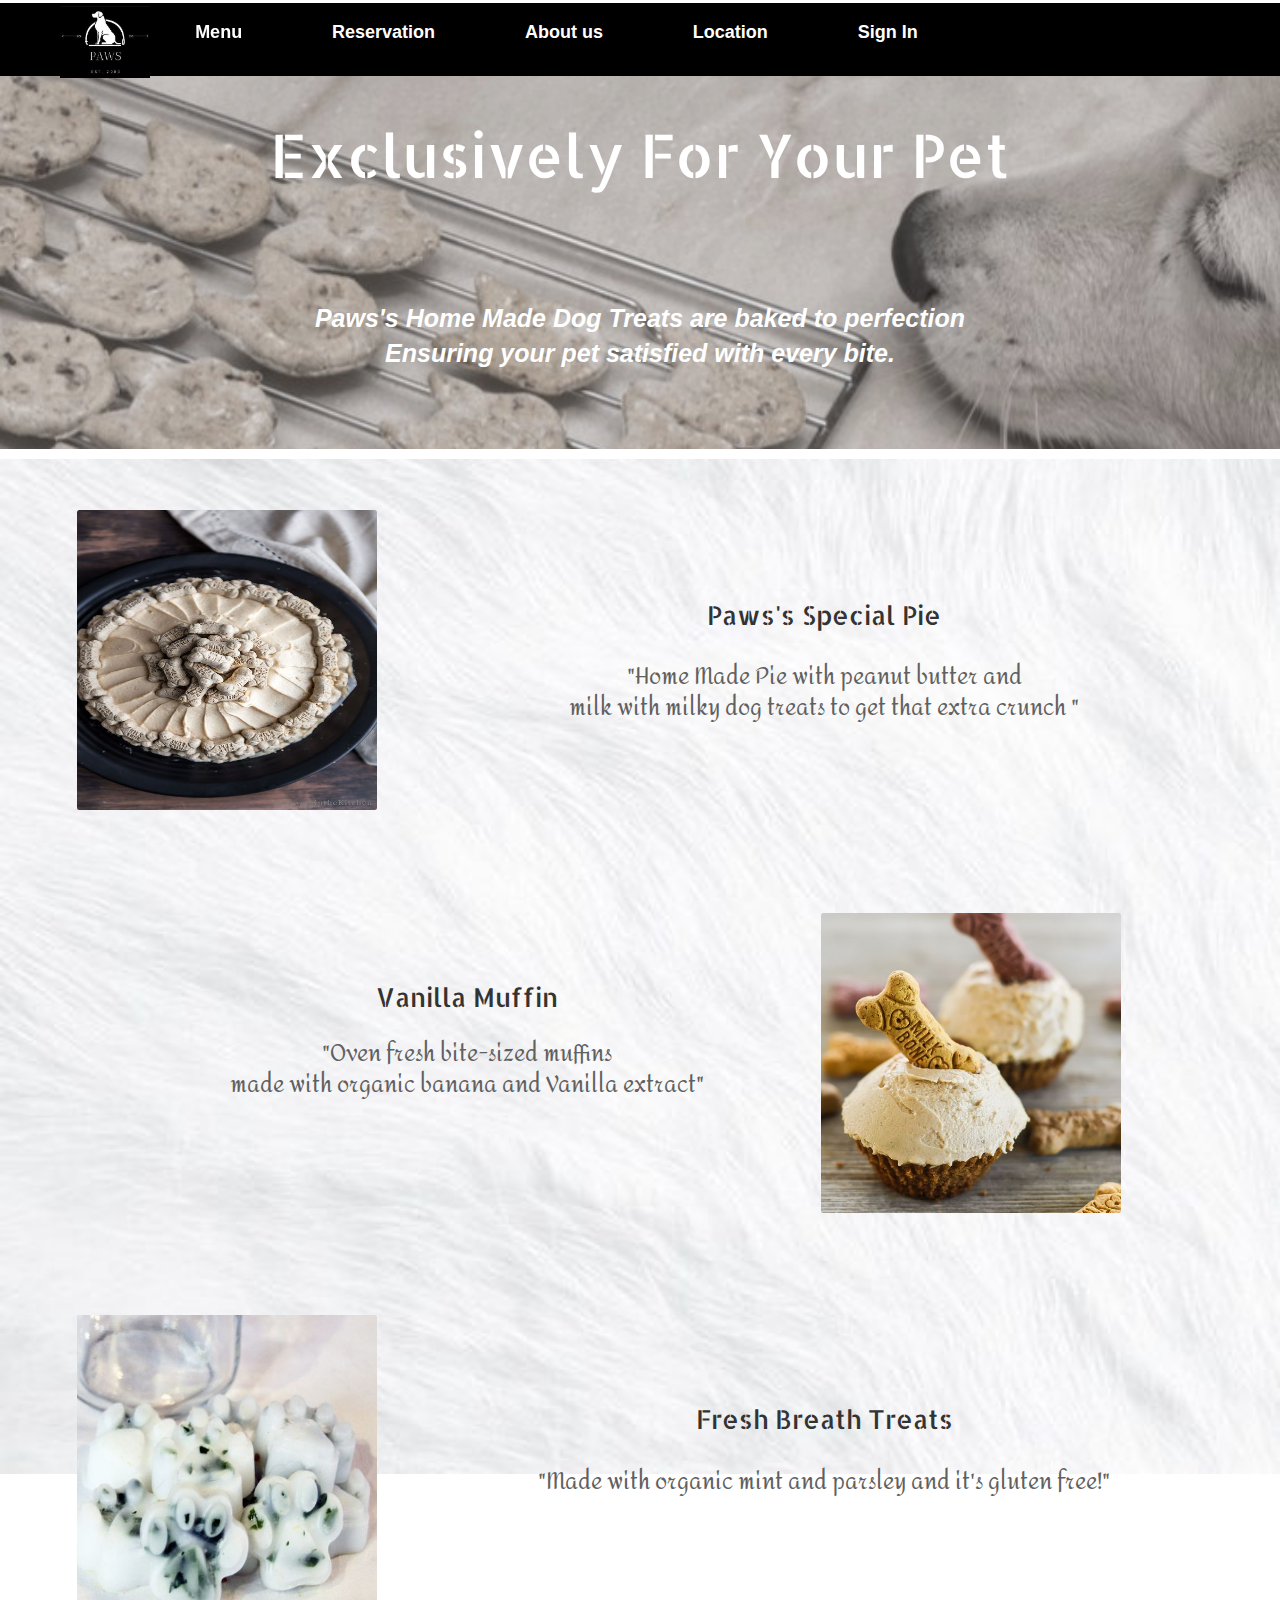
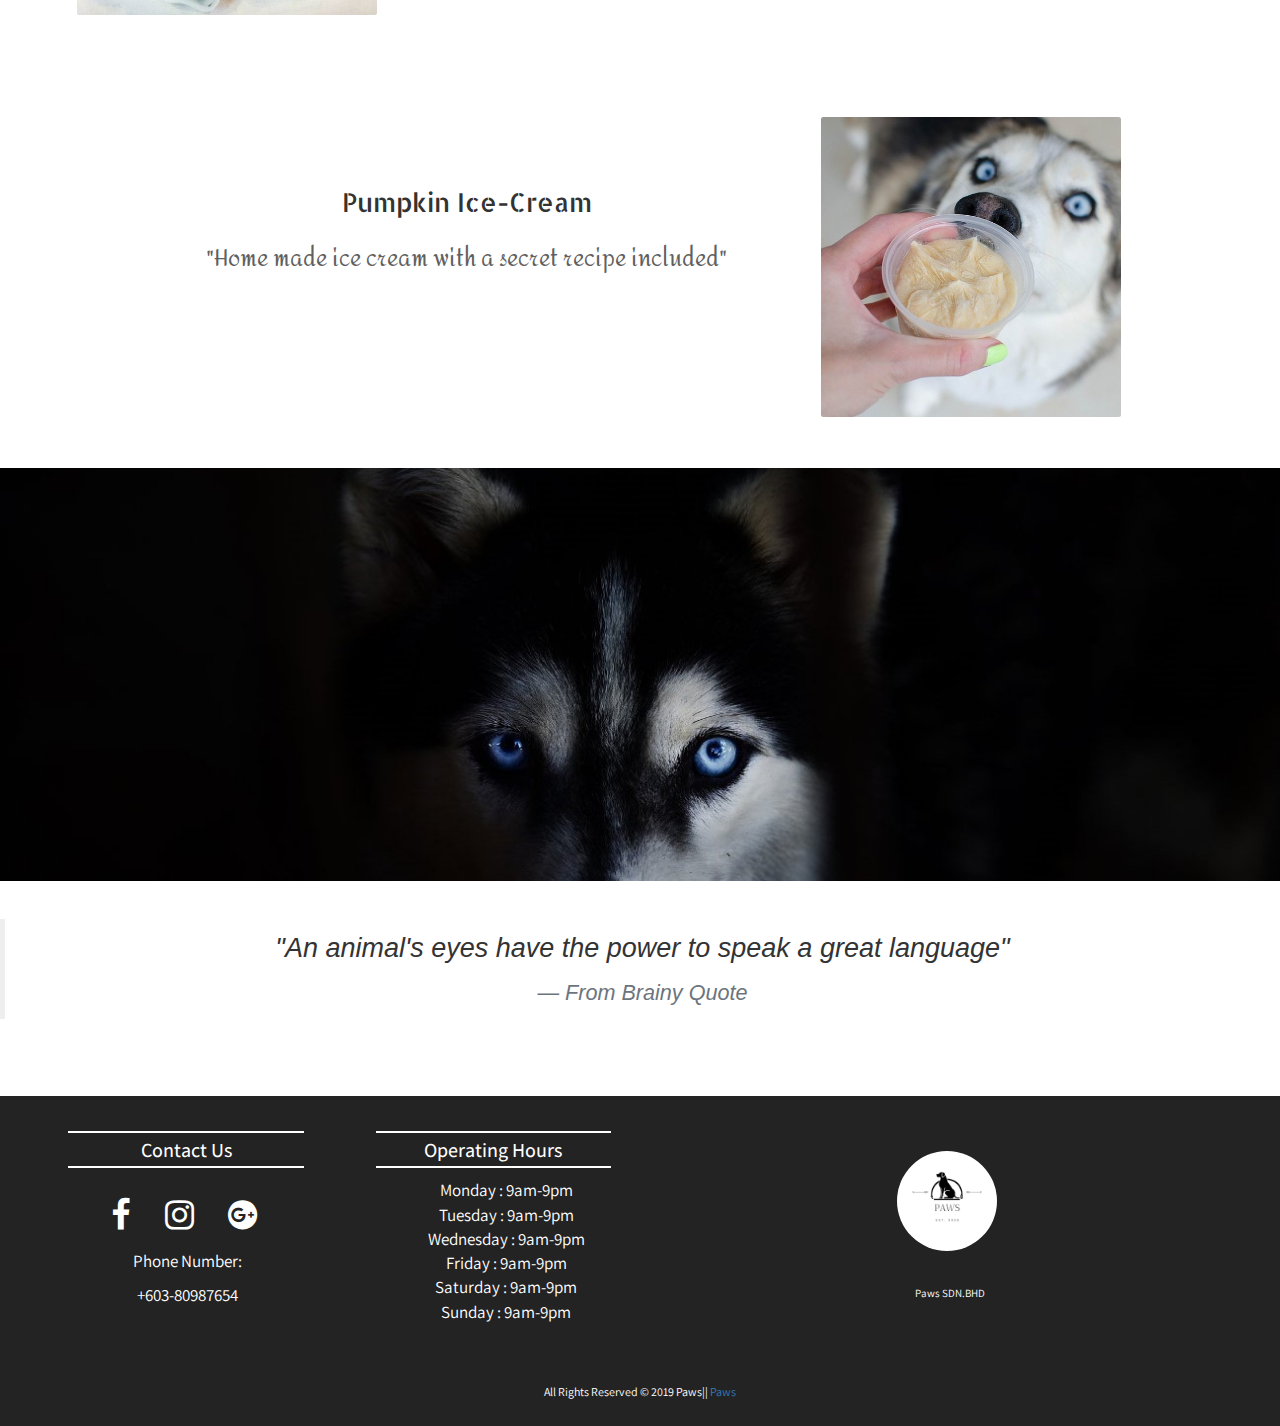
<file: Pet.html>
<!DOCTYPE html>
<html lang="en">
<head>
<meta charset="utf-8"/>
<meta name="viewport" content="width=device-width, initial-scale=1.0">
<title>Pet's Menu | PAWS</title>
<link rel="icon" href="random/icon.ico" type="image/x-icon"/>

<!-- Latest compiled and minified CSS -->
<link rel="stylesheet" href="https://maxcdn.bootstrapcdn.com/bootstrap/4.3.1/css/bootstrap.min.css">

<!--nav icon-->
<link rel="stylesheet" href="https://stackpath.bootstrapcdn.com/bootstrap/4.3.1/css/bootstrap.min.css" integrity="sha384-ggOyR0iXCbMQv3Xipma34MD+dH/1fQ784/j6cY/iJTQUOhcWr7x9JvoRxT2MZw1T" crossorigin="anonymous">

<!-- icon library -->
<link rel="stylesheet" href="https://cdnjs.cloudflare.com/ajax/libs/font-awesome/4.7.0/css/font-awesome.min.css">

<!-- jQuery library -->
<script src="https://ajax.googleapis.com/ajax/libs/jquery/3.4.1/jquery.min.js"></script>

<!-- Popper JS -->
<script src="https://cdnjs.cloudflare.com/ajax/libs/popper.js/1.14.7/umd/popper.min.js"></script>

<!-- Latest compiled JavaScript -->
<script src="https://maxcdn.bootstrapcdn.com/bootstrap/4.3.1/js/bootstrap.min.js"></script>

<link rel="stylesheet" type="text/css" href="css/pet.css">

<!--Fonts-->
<link href='https://fonts.googleapis.com/css?family=Allerta Stencil' rel='stylesheet'>
<link href='https://fonts.googleapis.com/css?family=Amita' rel='stylesheet'>
<link href='https://fonts.googleapis.com/css?family=Assistant' rel='stylesheet'>

<!--responsive-->
<link rel="stylesheet" href="https://maxcdn.bootstrapcdn.com/bootstrap/3.4.0/css/bootstrap.min.css">


</head>

<body>

	<script>
			$(document).ready(function(){
				$('.dropdown-submenu a.test').on("click", function(e){
					$(this).next('ul').toggle("slow");
					e.stopPropagation();
					e.preventDefault();
				});
			});
	</script>

		<nav class="fixed-nav-bar">

		
		<ul class="nav_bar">	
				<li><a href="index.html" id="logo"><img src="random/logo.jpg" height="80" width="90" alt="Logo" class="img-responsive" /></a></li>
				<li class="dropdown">	
					Menu 	
				<ul class="dropdown-content">
					<li>	<a href="Menu.html">Exclusive for you</a></li>
					<li>	<a href="Pet.html">Exclusive for pets</a></li>
				</ul>
				</li>

				<li> <a href="reservation.html">Reservation</a> </li>
				<li><a href="AboutUs.html">About us</a></li> 
				<li><a href="location.html"> Location</a></li>				
				<li><a href="login.html">Sign In</a></li>
			</ul>


				<div class="icon">
					<div class="dropdown">
						<button class="btn btn-light dropdown-toggle" type="button" data-toggle="dropdown">
						<span class="glyphicon glyphicon-menu-hamburger"></span></button>
						<ul class="dropdown-menu dropdown-menu-right">
							<li> <a href="index.html">Home</a> </li>
							<li> <a href="reservation.html">Reservation</a> </li>
							<li><a href="AboutUs.html">About us</a></li> 
							<li><a  href="location.html"> Location</a></li>				
							<li><a href="login.html">Sign In</a></li>
								<li class="dropdown-submenu">
								<a class="test" href="#">Menu<span class="caret"></span></a>
								<ul class="dropdown-menu">
									<li>	<a href="Menu.html">Exclusive for you</a></li>
									<li>	<a href="Pet.html">Exclusive for pets</a></li>			
								</ul>													
						</ul>
						</div>
					</div>
					
		</nav> 


		
	<!--Main Course section-->
	<div class="parallax">
		<h1> Exclusively For Your Pet </h1>
		<p> 
			Paws's Home Made Dog Treats are baked to perfection<br> Ensuring
			your pet satisfied with every bite.
		</p>
	</div> 

<div class="parallax_one">
	
	<div class=first>
		<div class="row">
			<div class="col-md-6">
				<img src ="menuPet/treats6.jpg" alt="pie" class="rounded" height="300" width="300">
			</div>

			<div class="col-md-6">
				<h4>Paws's Special Pie </h4>
				<p>"Home Made Pie with peanut butter and <br> milk with milky dog treats to get that extra crunch "</p>

			</div>
		</div>
	</div>
	<div class=second>
			<div class="row">
				<div class="col-md-6">
					<h4> Vanilla Muffin </h4>
					<p>"Oven fresh bite-sized muffins <br> made with organic banana and Vanilla extract"</p>
				</div>
	
				<div class="col-md-6">
					
					<img src ="menuPet/treats5.jpg" alt="muffin" class="rounded" height="300" width="300">
				</div>
			
			</div>
	</div>

<div class=third>
		<div class="row">
			<div class="col-md-6">
				<img src ="menuPet/treats4.jpg" alt="mint" class="rounded" height="300" width="300">
			</div>

			<div class="col-md-6">
				<h4> Fresh Breath Treats </h4>
				<p>"Made with organic mint and parsley and it's gluten free!"</p>
			</div>
		
		</div>
	</div>

<div class=fourth>
		<div class="row">
			<div class="col-md-6">
				<h4> Pumpkin Ice-Cream </h4>
				<p>"Home made ice cream with a secret recipe included"</p>
			</div>

			<div class="col-md-6">
				
				<img src ="menuPet/treats3.jpg" alt="pumpkin" class="rounded" height="300" width="300">
			</div>
		
		</div>
</div>

</div>


	<img src ="menuPet/husky.jpg" alt="husky" class="img-fluid">
	<blockquote class="blockquote">
    <p>"An animal's eyes have the power to speak a great language"</p>
    <footer class="blockquote-footer">From Brainy Quote</footer>
  </blockquote>

<!--back to top-->
	<button onclick="topFunction()" id="myBtn" title="Go to top"><img src="random/arrow.png" height="20" width="20" alt="top"></button>

	<script>
		// When the user scrolls down 20px from the top of the document, show the button
		window.onscroll = function() {scrollFunction()};
		
		function scrollFunction() {
		  if (document.body.scrollTop > 1300 || document.documentElement.scrollTop > 1300) {
			document.getElementById("myBtn").style.display = "block";
		  } else {
			document.getElementById("myBtn").style.display = "none";
		  }
		}
		
		// When the user clicks on the button, scroll to the top of the document
		function topFunction() {
		  document.body.scrollTop = 0;
		  document.documentElement.scrollTop = 0;
		}
	</script>	



	<!-- Footer -->
<footer class="page-footer">

  <div class="container-fluid text-center">
    <div class="row">
      <div id="footer_contacts" class="col-md-3 mt-md-0 mt-3"> <!--mt= margin top-->
        <h5 class="heading">Contact Us</h5>
		<a href="#" class="fa fa-facebook"></a>
		<a href="#" class="fa fa-instagram"></a>
		<a href="#" class="fa fa-google-plus-circle"></a>
		<ul class="contacts">
		 <li>
			Phone Number:
          </li>
          <li>
           +603-80987654
		  </li>
		</ul>
      </div>

      <!-- Grid column -->
      <div id="footer_hours" class="col-md-3 mb-md-0 mb-3">  <!--mb= margin bottom-->

        <!-- Operating hourse -->
        <h5 class="heading">Operating Hours</h5>
		
        <ul class="hours">
          <li>
			Monday : 9am-9pm
          </li>
          <li>
            Tuesday : 9am-9pm
          </li>
          <li>
           Wednesday : 9am-9pm
          </li>
          <li>
			Friday : 9am-9pm
          </li>
		  <li>
			Saturday : 9am-9pm
          </li>
		  <li>
			Sunday : 9am-9pm
          </li>
        </ul>

      </div>
      <!-- Grid column -->

      <!-- Grid column -->
      <div class="col-md-6 mb-md-0 mt-5">
       <img src="random/Paws.jpg" alt="logo" class="rounded-circle" height="100" width="100">
	   <p id="logoDes">Paws SDN.BHD</p>
      </div>
      <!-- Grid column -->

    </div>
    <!-- Grid row -->

  </div>
  <!-- Footer Links -->

  <!-- Copyright -->
  <div class="footer-copyright">All Rights Reserved © 2019 Paws||
    <a href="https//:www.paws.com.my">Paws</a>
  </div>
  <!-- Copyright -->
</footer>
</body>
<!-- Footer -->
</html>
</file>
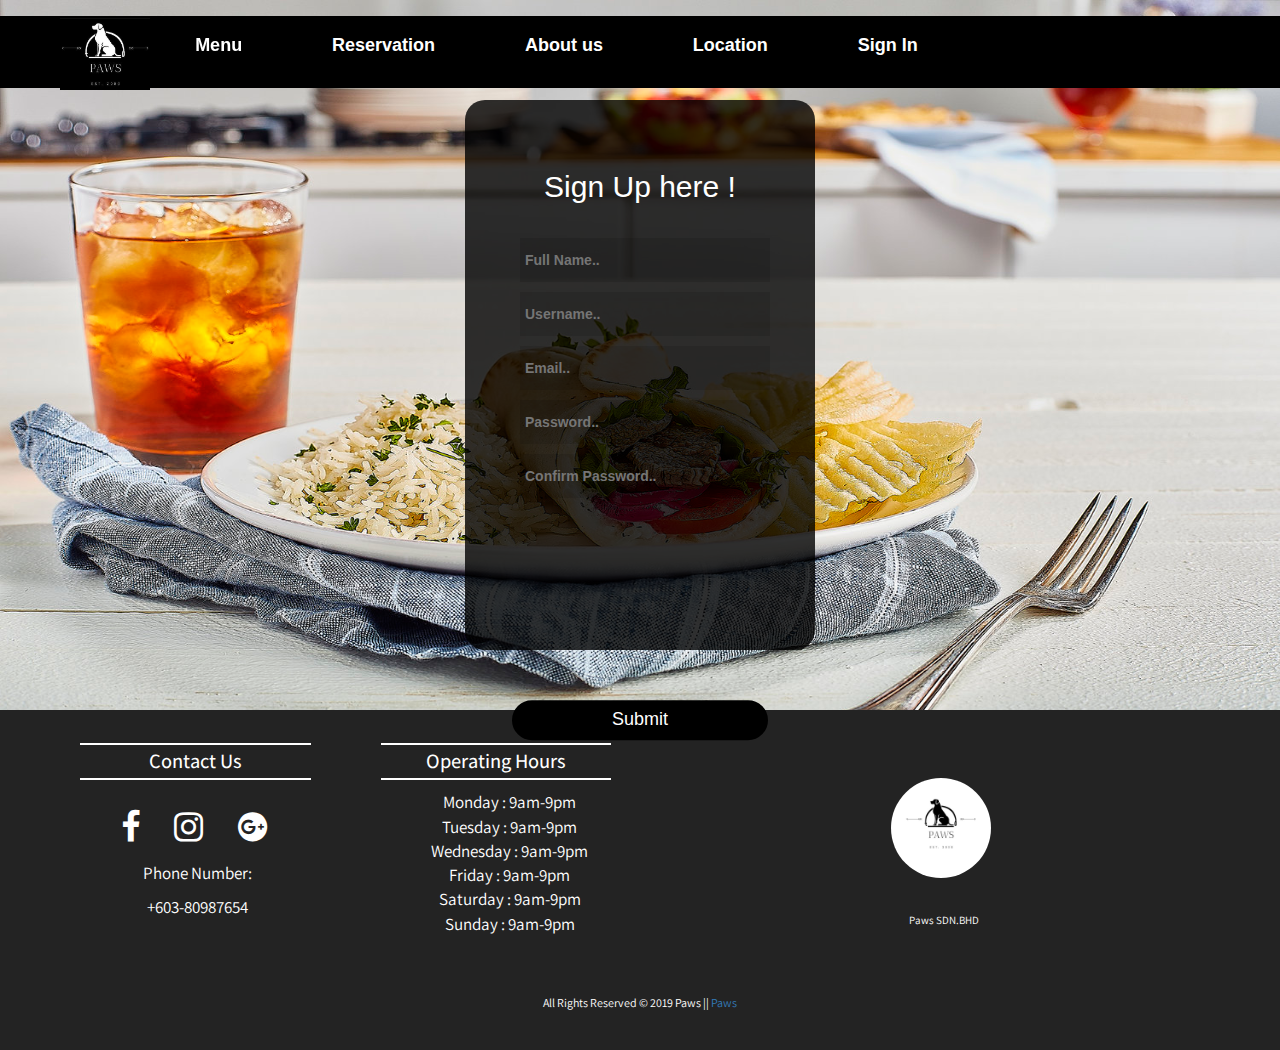
<file: signup.html>
<!DOCTYPE html>
<html lang="en">
<head>
<title>SignUp | PAWS</title>
<link rel="icon" href="random/icon.ico" type="image/x-icon"/>
<meta charset="utf-8">
<meta name="viewport" content="width=device-width, initial-scale=1.0">
<link rel="stylesheet" href="css/signup.css">

<!-- Latest compiled and minified CSS -->
<link rel="stylesheet" href="https://maxcdn.bootstrapcdn.com/bootstrap/4.3.1/css/bootstrap.min.css">

<!--nav icon-->
<link rel="stylesheet" href="https://stackpath.bootstrapcdn.com/bootstrap/4.3.1/css/bootstrap.min.css" integrity="sha384-ggOyR0iXCbMQv3Xipma34MD+dH/1fQ784/j6cY/iJTQUOhcWr7x9JvoRxT2MZw1T" crossorigin="anonymous">

<!-- icon library -->
<link rel="stylesheet" href="https://cdnjs.cloudflare.com/ajax/libs/font-awesome/4.7.0/css/font-awesome.min.css">

<!-- jQuery library -->
<script src="https://ajax.googleapis.com/ajax/libs/jquery/3.4.0/jquery.min.js"></script>

<!-- Popper JS -->
<script src="https://cdnjs.cloudflare.com/ajax/libs/popper.js/1.14.7/umd/popper.min.js"></script>

<!-- Latest compiled JavaScript -->
<script src="https://maxcdn.bootstrapcdn.com/bootstrap/4.3.1/js/bootstrap.min.js"></script>

<!--responsive-->
<link rel="stylesheet" href="https://maxcdn.bootstrapcdn.com/bootstrap/3.4.0/css/bootstrap.min.css">

<link href='https://fonts.googleapis.com/css?family=Assistant' rel='stylesheet'>

</head>

<body>

<script>
			$(document).ready(function(){
				$('.dropdown-submenu a.test').on("click", function(e){
					$(this).next('ul').toggle("slow");
					e.stopPropagation();
					e.preventDefault();
				});
			});
	</script>

		<nav class="fixed-nav-bar">

		
		<ul class="nav_bar">	
				<li><a href="index.html" id="logo"><img src="random/logo.jpg" height="80" width="90" alt="Logo" class="img-responsive" /></a></li>
				<li class="dropdown">	
					Menu 	
				<ul class="dropdown-content">
					<li>	<a href="Menu.html">Exclusive for you</a></li>
					<li>	<a href="Pet.html">Exclusive for pets</a></li>
				</ul>
				</li>

				<li> <a href="reservation.html">Reservation</a> </li>
				<li><a href="AboutUs.html">About us</a></li> 
				<li><a href="location.html"> Location</a></li>				
				<li><a href="login.html">Sign In</a></li>
			</ul>


				<div class="icon">
					<div class="dropdown">
						<button class="btn btn-light dropdown-toggle" type="button" data-toggle="dropdown">
						<span class="glyphicon glyphicon-menu-hamburger"></span></button>
						<ul class="dropdown-menu dropdown-menu-right">
							<li> <a href="index.html">Home</a> </li>
							<li> <a href="reservation.html">Reservation</a> </li>
							<li><a href="AboutUs.html">About us</a></li> 
							<li><a  href="location.html"> Location</a></li>				
							<li><a href="login.html">Sign In</a></li>
								<li class="dropdown-submenu">
								<a class="test" href="#">Menu<span class="caret"></span></a>
								<ul class="dropdown-menu">
									<li>	<a href="Menu.html">Exclusive for you</a></li>
									<li>	<a href="Pet.html">Exclusive for pets</a></li>			
								</ul>													
						</ul>
						</div>
					</div>
					
		</nav> 

<div class="wrap">
	<h2> Sign Up here ! </h2>
	<br>
	<form>
		<input type="text" placeholder="Full Name.." required>
		<input type="text" placeholder="Username.." required>
		<input type="text" placeholder="Email.." required>
		<input type="password" placeholder="Password.." required>
		<input type="password" placeholder="Confirm Password.." required>
		<input type="submit" value ="Submit">
	</form>





</div>
<br><br><br>
<!-- Footer -->
<footer class="page-footer">

  <div class="container-fluid text-center">
    <div class="row">
      <div id="footer_contacts" class="col-md-3 mt-md-0 mt-3"> <!--mt= margin top-->
        <h5 class="heading">Contact Us</h5>
		<a href="#" class="fa fa-facebook"></a>
		<a href="#" class="fa fa-instagram"></a>
		<a href="#" class="fa fa-google-plus-circle"></a>
		<ul class="contacts">
		 <li>
			Phone Number:
          </li>
          <li>
           +603-80987654
          </li>
		</ul>
      </div>

      <!-- Grid column -->
      <div id="footer_hours" class="col-md-3 mb-md-0 mb-3">  <!--mb= margin bottom-->

        <!-- Operating hourse -->
        <h5 class="heading">Operating Hours</h5>
		
        <ul class="hours">
          <li>
			Monday : 9am-9pm
          </li>
          <li>
            Tuesday : 9am-9pm
          </li>
          <li>
           Wednesday : 9am-9pm
          </li>
          <li>
			Friday : 9am-9pm
          </li>
		  <li>
			Saturday : 9am-9pm
          </li>
		  <li>
			Sunday : 9am-9pm
          </li>
        </ul>

	</div>

  
      <div class="col-md-6 mb-md-0 mt-5">
       <img src="random/Paws.jpg" alt="Logo" class="rounded-circle" height="100" width="100">
	   <p id="logoDes">Paws SDN.BHD</p>
      </div>


    </div>

  </div>

  <!-- Copyright -->
  <div class="footer-copyright">All Rights Reserved © 2019 Paws ||
    <a href="https//:www.paws.com.my">Paws</a>
  </div>
  <!-- Copyright -->

</footer>



</body>




















</html>
</file>
<file: css/home.css>
body
	{
		font-size:100%;
		overflow-x:hidden;
	}

/** nav bar**/
	.fixed-nav-bar {
	  position: fixed;
	  z-index: 9999;
	  width: 100%;
	}
	
	.nav_bar
	{ 	
		background-color:black;
		list-style:none;
		text-align:center;
		width:170%;
		margin-left:-40%;
		position:relative;
		padding:1%;
    } 
		#logo
	{
		display:inline-block;
		margin-top:-0.7%;
		margin-left:-8%;
		position:absolute;

	}
	
	.dropdown {
	position: absolute;
	display: inline-block;
	color:white;
	
	}

	.dropdown  {
	  font-size: 20px;  
	  border: none;
	  outline: none;
	  color: white;
	  background-color: black;
	  margin-left:-6%;
	  margin-top:0%;
	  position:absolute;
	  font-weight:bold;
	  padding:5%;
	  
	}

	.dropdown:hover{
	  
	  color:gray;

	}

	.dropdown-content {
	  display: none;
	  position: absolute;
	  background-color: black;
	  min-width: 160px;
	  box-shadow: 0px 8px 16px 0px rgba(0,0,0,0.2);
	  z-index: 1;
	  margin-top:10%;
	  margin-left:-40%;
		padding:5%;
	}

	.dropdown-content a {
	  color: white;
	  text-decoration: none;
	  display: block;
	  text-align: left;
		font-size:15px;
	}

	.dropdown-content a:hover {
	  background-color: black;
	  text-decoration: none;
	  color:gray;
	}

	.dropdown:hover .dropdown-content {
	  display: block;
	  text-decoration: none;
	}
	.nav_bar li 
	{
		display:inline-block;
		padding:0.2% 2% 0.8% 2%;
		font-size:18px;
		font-weight:bold;

	}
	
    .nav_bar li a 
	{ 
		color:white; 
		text-decoration: none; 
    } 
    .nav_bar a:hover { 
        
        color: gray; 
		
    } 
	.icon{display:none;}


/** slideshow **/
	
	.img_responsive
	{
		margin-top:5%;
	}
	
	/* Caption text */
	.text {
	  color: #f2f2f2;
	  font-size: 50px;
	  position: absolute;
	  bottom: 5%;
	  width: 100%;
	  text-align: center;
	}

/** Our Story**/
	#img_story
	{
		float:left;
		margin:-3% 0% 3% 10%;					
	}
	#h2
	{
		font-size:40px; 
		font-family: 'Advent Pro', sans-serif;
		text-align:center;
		font-weight:bold;
	}
	
	.ourstory
	{
		margin:10% 10% 0% 0%;
		text-align:center;
		font-family:'Assistant',sans-serif;
	}	

	#btn1
	{
		display: inline-block;
		border-radius: 50px;
		background-color:white;
		border: 2px solid black;
		color: black;
		text-align: center;
		font-size: 20px;
		padding: 0.4%;
		width: 15%;
		transition: all 0.3s;
		cursor: pointer;
		margin: 3% 0% 0% 1%;

	}
	#btn1 span
	{
		cursor: pointer;
		display: inline-block;
		position: relative;
		transition: 0.3s;
	}
	#btn1:hover
	{
		background-color:black;
		color:white;

	}
	#btn1 span:after
	{
		content: '\00bb';  /**>>**/
		position: absolute;
		opacity: 0;
		top: 0;
		right: -20px;
		transition: 0.3s;
	}
	
	#btn1:hover span {
	  padding-right:10%;
	}

	#btn1:hover span:after {
	  opacity: 1;
	  right: 0;
	}

/** Promotions **/
	.slidein {
		background-color:#404040;
		color:white;
		height: 60px;	
		overflow: hidden;
		position: relative;
		margin-top: 10%;
		margin-bottom:1%;
		}
		.slidein h3 {
		 position: absolute;
		 width: 100%;
		 height: 100%;
		 font-size:40px;
		 text-align: center;
		 font-family: 'Jacques Francois Shadow', cursive;

		 /* Apply animation to this element */	
		 animation: slidein 4s ease-out;
		 animation-duration: 8s;
		 animation-iteration-count: infinite;
		}
		/* Move it (define the animation) */
		@keyframes slidein {
		 0%   { 
		 transform: translateX(-100%); 		
		 }
		 100% { 
		 transform: translateX(0%); 
		 }
		}

	.promotions-image
	{
		background-image:url(../image_home/black.jpg);
		background-repeat:no-repeat;	
		background-size:cover;
		height:760px;	
		position:relative;
		padding:5% 10% 15% 40%;
		margin-bottom:5%;	
		background-attachment: fixed;		
	}

	#proimage
	{
		
		border:1px solid #d6d6d6;
		box-shadow:0 2px 3px 0px rgba(0,0,0,0.25);
		border-radius:3px;
		transition:.2s all; 
		position:absolute;
		margin-left:-24%;
	}
	#proimage2
	{	border:1px solid #d6d6d6;
		box-shadow:0 2px 3px 0px rgba(0,0,0,0.25);
		border-radius:3px;
		transition:.2s all;
		position:absolute;
		margin-left:15%;
	}

	.promotions-image:hover #proimage:hover {
			
	  filter:blur(0px);
	  opacity:1;
	  transform: scale(.98);
	  box-shadow:none;
	}
	.promotions-image:hover #proimage2:hover {
			
	  filter:blur(0px);
	  opacity:.9;
	  transform: scale(.98);
	  box-shadow:none;
	}


/** gallery **/
	#gallery
	{
		margin-left:-5%;
		
	}
	.container {
	  position: relative;
	  width: 50%;
	  
	}

	.gallery {
	  opacity: 1;
	  display: block;
	  height: auto;
	  margin-left:-18.5%;
	  transition: .5s ease;
	  backface-visibility: hidden;
	}

	.middle {
	  transition: .5s ease;
	  opacity: 0;
	  position: absolute;
	  top: 50%;
	  left: 50%;
	  transform: translate(-50%, -50%);
	 
	  text-align: center;
	}

	.container:hover .gallery {
	  opacity: 0.3;
	}

	.container:hover .middle {
	  opacity: 1;
	}

	.btn2 {
	  background-color: black;
	  color:white;
	  text-align:center;
	  text-decoration:none;
	  font-size: 25px;
	  padding:30%;
	  font-family:'Assistant',sans-serif;
	}
	
	.btn2:hover {
		text-decoration:none;
		color:gray;
	}

	html{
		scroll-behavior:smooth;
	}
	
/** back to top **/
	#myBtn {
	  display: none;
	  position: fixed;
	  bottom: 7%;
	  right: 3%;
	  z-index: 99;
	  font-size: 18px;
	  border: none;
	  outline: none;
	  color: white;
	  cursor: pointer;
	  padding: 1%;
	  border-radius: 4px;
	}

	#myBtn:hover {
	  background-color: grey;
	}
	
	
	/*Footer starts here*/

	
.fa{
	padding: 20px 9px 2px 5px;
	color:white;
	margin-left:5%;
}

.page-footer
{
background:#232323;
color:white;
font-size:34px;
font-family: "Assistant";
padding: 2%;
}
.page-footer li{
	color:white;
	list-style:none;
	font-size:17px;
}
.contacts li
{
	list-style:none;
	padding-top: 4%;
	margin-right:10%;
}

.heading{
	border-top:2px solid white;
	border-bottom: 2px solid white;
	margin-left:10%;
	font-size: 20px;
	margin-right:5%;
	padding-bottom:2%;
	padding-top:2%;
	
}
.footer-copyright{
padding-top: 4%;
	font-size:12px;
	text-align:center;
}
#logoDes
{
	text-align:center; 
	font-size:11px; 
	margin-left:1%;
	padding-top:6%;
}
	/*Footer ends here*/

/*reponsive page page layout*/
/*-----------------------------------------------------*/

 @media only screen and (max-width: 768px){

	.icon{
	margin-left: 90%;
	margin-top:-11%;
	display: block;
	}
	
	.nav_bar
	{
		padding:6%;

	}
	.nav_bar li
	{
		display:none;
	}
	

	.slideshow-container
	 {	height:45%;}
	 
	 .img_responsive
	 { width:1000px;
		height:680px;}
		
	#img_story
	{
		
		margin-left:4%;
		margin-bottom:8%;
	}
	.ourstory
	{
		margin-top:15%;
		margin-left:8%;
	}
	#btn1
	{width:25%;}
	.promotions-image
	{
		height:1500px;
	}
	#proimage
	{
		margin-left:-20%;
		margin-top:10%;
	}
	#proimage2
	{
		margin-left:-20%;
		margin-top:100%;
	}
	
	.gallery
	{width:1000px;
	height:340px;
	margin-top:10%;
	margin-left:-25%;}
	
	/*footer*/
	#footer_contacts {margin-right:4%;}
	#footer_hours {margin-right:4%;}
	.fa{margin-right: -1%;}
	.contacts{margin-left:8%;padding-top:1.0rem;}
	.hours li {margin-left:2%; padding-top: 1.0rem;}
	
 }
</file>
<file: css/location.css>
/*----------Nav Bar---------*/
header{
	background-color: #000;	
}
.fixed-nav-bar {
	  position: fixed;
	  z-index: 9999;
	  width: 100%;
	}
	
	.nav_bar
	{ 	
		background-color:black;
		list-style:none;
		text-align:center;
		width:170%;
		margin-left:-40%;
		position:relative;
		padding:1%;
    } 
		#logo
	{
		display:inline-block;
		margin-top:-0.7%;
		margin-left:-8%;
		position:absolute;

	}
	
	.dropdown {
	position: absolute;
	display: inline-block;
	color:white;
	
	}

	.dropdown  {
	  font-size: 20px;  
	  border: none;
	  outline: none;
	  color: white;
	  background-color: black;
	  margin-left:-6%;
	  margin-top:0%;
	  position:absolute;
	  font-weight:bold;
	  padding:5%;
	  
	}

	.dropdown:hover{
	  
	  color:gray;

	}

	.dropdown-content {
	  display: none;
	  position: absolute;
	  background-color: black;
	  min-width: 160px;
	  box-shadow: 0px 8px 16px 0px rgba(0,0,0,0.2);
	  z-index: 1;
	  margin-top:10%;
	  margin-left:-40%;
		padding:5%;
	}

	.dropdown-content a {
	  color: white;
	  text-decoration: none;
	  display: block;
	  text-align: left;
		font-size:15px;
	}

	.dropdown-content a:hover {
	  background-color: black;
	  text-decoration: none;
	  color:gray;
	}

	.dropdown:hover .dropdown-content {
	  display: block;
	  text-decoration: none;
	}
	.nav_bar li 
	{
		display:inline-block;
		padding:0.2% 2% 0.8% 2%;
		font-size:18px;
		font-weight:bold;

	}
	
    .nav_bar li a 
	{ 
		color:white; 
		text-decoration: none; 
    } 
    .nav_bar a:hover { 
        
        color: gray; 
		
    } 
	.icon{display:none;}

/*---------------Nav Bar Ends--------------------*/

body { 
	background:url("../Location/boi.jpg");
	background-size: cover; 
} 



#location {
	padding-left:600px;
}

/*------------Animation----------------*/
.container{ 
	letter-spacing: 5px; 
	position: relative; 
	animation: text 3s 1; 
	text-align: center; 
}

.container h1 {
	font-size:50px;
	color:white;
	font-family: "Palatino Linotype", "Book Antiqua", Palatino, serif;
	padding-top: 4%;
	margin-top:5%;
	
}
@keyframes text { 
	0%{ 
		color: black; 
		margin-bottom: -40px; 
		
	} 
	30%{ 
		letter-spacing: 25px; 

		
	} 
	85%{ 
		letter-spacing: 3px; 	

		
	} 

} 
/*----------Animation Ends------------*/

.address h2{
	font-size:30px;
	color:white;
	font-family: "Palatino Linotype", "Book Antiqua", Palatino, serif;
	padding-left: 12%;
	padding-right:6%;
	padding-top:30px;
	
	
	
}

.location_map { 
	width:90%;
	padding: 40px 40px;
	margin-left:5%;
	height: 600px;

}
/*back to top*/
html{
	scroll-behavior:smooth;
}

#myBtn {
display: none;
position: fixed;
bottom: 7%;
right: 3%;
z-index: 99;
font-size: 18px;
border: none;
outline: none;
color: white;
cursor: pointer;
padding: 1%;
border-radius: 4px;
}

/*footer starts here*/

	
.fa{
	padding: 20px 9px 2px 5px;
	color:white;
	margin-left:5%;
}

.page-footer
{
background:#232323;
color:white;
font-size:34px;
font-family: "Assistant";
padding: 2%;
}
.page-footer li{
	color:white;
	list-style:none;
	font-size:17px;
}
.contacts li
{
	list-style:none;
	padding-top: 4%;
	margin-right:10%;
}

.heading{
	border-top:2px solid white;
	border-bottom: 2px solid white;
	margin-left:10%;
	font-size: 20px;
	margin-right:5%;
	padding-bottom:2%;
	padding-top:2%;
	
}
.footer-copyright{
padding-top: 4%;
	font-size:12px;
	text-align:center;
}
#logoDes
{
	text-align:center; 
	font-size:11px; 
	margin-left:1%;
	padding-top:6%;
}

/* Enquiry */ 
*{ 
	margin: 0; 
	padding: 0; 
} 
.parallax {
	/* The image used */
	background-image: url("../Location/re.jpg");
	  
	/* Set a specific height */
	min-height: 500px; 

	/* Create the parallax scrolling effect */
	background-attachment: fixed;
	background-position: center;
	background-repeat: no-repeat;
	background-size: cover;
}

.contact-section{ 
	
	padding: 40px 0; 
} 

.contact-section h1{ 
	text-align: center; 
	color: #FFFFFF; 
	font-family: "Palatino Linotype", "Book Antiqua", Palatino, serif;
	
} 

.contact-form{ 
	max-width: 600px; 
	margin: auto; 
	padding: 0px 10px; 
	overflow: hidden; 
	opacity: 0.88; 
	
} 

.contact-form-text{ 
	display: block; 
	width: 100%; 
	box-sizing: border-box; 
	margin: 16px 0; 
	border: 0;
	border-radius: 6px; 
	background: #FFFFFF; 
	padding: 20px 40px; 
	outline: none; 
	color: #000000; 
	transition: 0.5s;
	font-family: "Palatino Linotype", "Book Antiqua", Palatino, serif;
} 
.contact-form-text:focus{ 
	box-shadow: 0 0 10px 4px #34495e; 
} 

textarea.contact-form-text{ 
	resize: none; 
	height: 120px; 
} 

.contact-form-btn{ 
	
	border: 0; 
	background: #393030; 
	color: #fff; 
	padding: 12px 50px; 
	border-radius: 20px; 
	cursor: pointer; 
	transition: 0.5s; 
	margin-left: 39%; 
} 

.contact-form-btn:hover{ 
	background: #000000; 
} 

@media only screen and (max-width: 768px){
	
	.icon{
	margin-left: 90%;
	margin-top:-11%;
	display: block;
	}
	
	.nav_bar
	{
		padding:6%;

	}
	.nav_bar li
	{
		display:none;
	}
	
	.location_map {margin-bottom:2%; padding-left:8%;  } 
	.contacts{margin-left:8%;padding-top:1.0rem;}
	.hours li {padding-top:1.0rem;}
	.address h2{padding-left: 15%; padding-right: 13%; } 
	.container{ padding-bottom: 2%;} 
	.container h1{margin-top:17%;}
	
	
	/*footer*/
	#footer_contacts {margin-right:4%;}
	#footer_hours {margin-right:4%;}
	.fa{margin-right: -1%;}
	.contacts{margin-left:8%;padding-top:1.0rem;}
	.hours li {margin-left:2%; padding-top: 1.0rem;}
	

}
</file>
<file: css/login.css>
body{
	margin:0;
	padding:0;
	font-family: monospace;
	background: url(../LogIn/table.png);
	background-size: 100%;

}

.fixed-nav-bar {
	  position: fixed;
	  z-index: 9999;
	  width: 100%;
	}
	
	.nav_bar
	{ 	
		background-color:black;
		list-style:none;
		text-align:center;
		width:170%;
		margin-left:-40%;
		margin-top:-10.5%;
		position:relative;
		padding:1%;
    } 
		#logo
	{
		display:inline-block;
		margin-top:-0.7%;
		margin-left:-8%;
		position:absolute;

	}
	
	.dropdown {
	position: absolute;
	display: inline-block;
	color:white;
	
	}

	.dropdown  {
	  font-size: 20px;  
	  border: none;
	  outline: none;
	  color: white;
	  background-color: black;
	  margin-left:-6%;
	  margin-top:0%;
	  position:absolute;
	  font-weight:bold;
	  padding:5%;
	  
	}

	.dropdown:hover{
	  
	  color:gray;

	}

	.dropdown-content {
	  display: none;
	  position: absolute;
	  background-color: black;
	  min-width: 160px;
	  box-shadow: 0px 8px 16px 0px rgba(0,0,0,0.2);
	  z-index: 1;
	  margin-top:10%;
	  margin-left:-40%;
		padding:5%;
	}

	.dropdown-content a {
	  color: white;
	  text-decoration: none;
	  display: block;
	  text-align: left;
		font-size:15px;
	}

	.dropdown-content a:hover {
	  background-color: black;
	  text-decoration: none;
	  color:gray;
	}

	.dropdown:hover .dropdown-content {
	  display: block;
	  text-decoration: none;
	}
	.nav_bar li 
	{
		display:inline-block;
		padding:0.2% 2% 0.8% 2%;
		font-size:18px;
		font-weight:bold;

	}
	
    .nav_bar li a 
	{ 
		color:white; 
		text-decoration: none; 
    } 
    .nav_bar a:hover { 
        
        color: gray; 
		
    } 
	.icon{display:none;}



.wrap{
	max-width: 30%;
	border-radius: 5%;
	margin:auto;
	background: rgba(0,0,0,0.8);
	box-sizing: border-box;
	padding: 18% 16.5%;
	color: black;
	margin-top: 10.5%;
	background-color: #fff;
	opacity: 0.75;
}

.login-box{
	width: 19%;
	position: absolute;
	top: 50%;
	left: 50%;
	transform: translate(-50%,-50%);
	color: black;
}
.login-box h1{
	float: up;
	font-size: 40px;
	border-bottom: 2px solid;
	margin-bottom: 23.5%;
	padding: 3% 0;
	
}
.textbox{
	width: 100%;
	overflow: hidden;
	font-size: 25px;
	padding: 2% 0	;
	margin: 5% 0;
	border-bottom: 2px solid;
	
}
.textbox i{
	padding: 0px 0px;
	width: 2%;
	float: left;
	text-align: center;
	
	
}
.textbox input{
	color: black;
	border: none;
	outline: none;
	background:none;
	font-size: 18px;
	width: 100%;
	float: left;
	margin: 0 1.5%;
	font-family: monospace;
	font-weight: bold;
	
		
}
	
.link{
	width: 100%;
	position:absolute;
}

/*----------BTN--------*/
input[type=submit]{
	position: absolute;
	top: 130%;
	left:50%;
	transform: translate(-50%,-50%); 
	background:none;
	color: #000;
	width: 100%;
	padding: 2%;
	border: 2px solid black;
	font-size: 18px;
	transition: .6s;
	overflow: hidden;
	background-color: white;
}


input[type=submit]:focus{
	outline: none;
}

input[type=submit]:before{
	content: '';
	display: block;
	position: absolute;
	background: rgba(255,255,255,.5);
	width: 6%;
	height: 100%;
	left: 0;
	top: 0;
	opacity:.5;
	filter: blur(30px);
	transform: translateX(-130px) skewX(-15deg);
	
	
}
	
input[type=submit]:after{
	
	content: '';
	display: block;
	position: absolute;
	background: rgba(255,255,255,.2);
	width: 30px;
	height: 100%;
	left: 30px;
	top: 0;
	opacity: 0;
	filter: blur(30px);
	transform: translateX(-100px) scaleX(-15deg);	
	
}
input[type=submit]:hover{
	background: black;
	cursor: pointer;
	color: white;
	
}


input[type=submit]:hover:before{
	transform: translatex(300px) skewx(-15deg);
	opacity: .6;
	transition: .7s;
	
}
input[type=submit]:hover:after{
	
	transform: translatex(300px) skewx(-15deg);
	opacity: 1;
	transition: .7s;
}
	
	/*----------BTN Ends----------*/


/*------------------Footer-------------------------*/

.fa{
	padding: 20px 9px 2px 5px;
	color:white;
	margin-left:5%;
}

.page-footer
{
background:#232323;
color:white;
font-size:34px;
font-family: "Assistant";
padding:3%;

}
.page-footer li{
	color:white;
	list-style:none;
	font-size:17px;
}
.contacts li
{
	list-style:none;
	padding-top: 4%;
	margin-right:10%;
}

.heading {
	border-top:2px solid white;
	border-bottom: 2px solid white;
	margin-left:10%;
	font-size: 60%;
	margin-right:5%;
	padding-bottom:2%;
	padding-top:2%;
	margin-top:-2%;
}
.footer-copyright{
	padding-top: 4%;
	font-size:12px;
	text-align:center;
	
}
#logoDes
{
	text-align:center; 
	font-size:11px; 
	margin-left:1%;
	padding-top:6%;
}

@media only screen and (max-width: 768px){
	/**responsive page layout**/
	
	.wrap{
	max-width: 50%;
	border-radius: 5%;
	margin:auto;
	background: rgba(0,0,0,0.8);
	box-sizing: border-box;
	padding: 30% 16.5%;
	color: black;
	margin-top: 10.5%;
	background-color: #fff;
	opacity: 0.75;
}

.login-box{
	width: 30%;
	position: absolute;
	top: 31%;
	left: 43%;
	transform: translate(-50%,-50%);
	color: black;
}
.login-box h1{
	float: up;
	font-size: 40px;
	border-bottom: 2px solid;
	margin-bottom: 23.5%;
	padding: 3% 0;
	
}
.textbox{
	width: 150%;
	overflow: hidden;
	font-size: 25px;
	padding: 2% 0	;
	margin: 5% 0;
	border-bottom: 2px solid;
}
input[type=submit]{
	position: absolute;
	top: 140%;
	left:70%;
	transform: translate(-50%,-50%); 
	background:none;
	color: #000;
	width: 100%;
	padding: 2%;
	border: 2px solid black;
	font-size: 18px;
	transition: .6s;
	overflow: hidden;
	background-color: white;
}	
	

.icon{
	margin-left: 90%;
	margin-top:-11%;
	display: block;
	}
	
	.nav_bar
	{
		padding:6%;
		margin-top:-13.5%;
	}
	.nav_bar li
	{
		display:none;
	}
	
	/**content**/

.first
{
padding-left: 30%;
}

.first h4
{
padding-left: 10%;
}

.first p 
{
	padding-left: 10%;
}

.second
{
padding-left: 30%;
}

.second h4
{
padding-left: 10%;
margin-top: -12%;
}

.second p 
{
	padding-left: 10%;
	padding-bottom: 8%;
}

.third
{
padding-left: 30%;
}

.third h4
{
padding-left: 10%;
}

.third p 
{
	padding-left: 10%;
}

.fourth
{
padding-left: 30%;
}

.fourth h4
{
padding-left: 10%;
margin-top: -12%;
}

.fourth p 
{
	padding-left: 10%;
	padding-bottom: 8%;
}



@media only screen and (max-width: 500px){
	/**responsive page layout**/
	
	.wrap{
	max-width: 80%;
	border-radius: 6%;
	margin:auto;
	background: rgba(0,0,0,0.8);
	box-sizing: border-box;
	padding: 45% 16.5%;
	color: black;
	margin-top: 10.5%;
	background-color: #fff;
	opacity: 0.75;
}

.login-box{
	width: 30%;
	position: absolute;
	top: 25%;
	left: 40%;
	transform: translate(-50%,-50%);
	color: black;
}
.login-box h1{
	float: up;
	font-size: 40px;
	border-bottom: 2px solid;
	margin-bottom: 23.5%;
	padding: 2% 0;
	
}
.textbox{
	width: 180%;
	overflow: hidden;
	font-size: 25px;
	padding: 5% 0	;
	margin: 5% 0;
	border-bottom: 2px solid;
}
input[type=submit]{
	position: absolute;
	top: 150%;
	left:80%;
	transform: translate(-50%,-50%); 
	background:none;
	color: #000;
	width: 100%;
	padding: 2%;
	border: 2px solid black;
	font-size: 18px;
	transition: .6s;
	overflow: hidden;
	background-color: white;
}	

	/*footer*/
	#footer_contacts {margin-right:4%;}
	#footer_hours {margin-right:4%;}
	.fa{margin-right: -1%;}
	.contacts{margin-left:8%;padding-top:1.0rem;}
	.hours li {margin-left:2%; padding-top: 1.0rem;}
}
</file>
<file: css/menu.css>
body
{
font-size:100%;
overflow-x: hidden;
}
/* nav bar*/

	.fixed-nav-bar {
	  position: fixed;
	  z-index: 9999;
	  width: 100%;
	}
	
	.nav_bar
	{ 	
		background-color:black;
		list-style:none;
		text-align:center;
		width:170%;
		margin-left:-40%;
		position:relative;
		padding:1%;
    } 
		#logo
	{
		display:inline-block;
		margin-top:-0.7%;
		margin-left:-8%;
		position:absolute;

	}
	
	.dropdown {
	position: absolute;
	display: inline-block;
	color:white;
	
	}

	.dropdown  {
	  font-size: 20px;  
	  border: none;
	  outline: none;
	  color: white;
	  background-color: black;
	  margin-left:-6%;
	  margin-top:0%;
	  position:absolute;
	  font-weight:bold;
	  padding:5%;
	  
	}

	.dropdown:hover{
	  
	  color:gray;

	}

	.dropdown-content {
	  display: none;
	  position: absolute;
	  background-color: black;
	  min-width: 160px;
	  box-shadow: 0px 8px 16px 0px rgba(0,0,0,0.2);
	  z-index: 1;
	  margin-top:10%;
	  margin-left:-35%;
		padding:5%;
	}

	.dropdown-content a {
	  color: white;
	  text-decoration: none;
	  display: block;
	  text-align: left;
		font-size:15px;
	}

	.dropdown-content a:hover {
	  background-color: black;
	  text-decoration: none;
	  color:gray;
	}

	.dropdown:hover .dropdown-content {
	  display: block;
	  text-decoration: none;
	}
	.nav_bar li 
	{
		display:inline-block;
		padding:0.2% 2% 0.8% 2%;
		font-size:18px;
		font-weight:bold;

	}
	
    .nav_bar li a 
	{ 
		color:white; 
		text-decoration: none; 
    } 
    .nav_bar a:hover { 
        
        color: gray; 
		
    } 
	.icon{display:none;}
/*Content*/

.parallax {
	/*image used */
	background-image: url("../image_menu/blackCafepic.jpg");
	
	background-attachment: fixed;
	background-position: center;
	background-repeat: no-repeat;
	background-size: cover;
  }

h2
{
	padding: 3%;
	font-size: 44px;
	color: white;
	text-align: center;
	font-family: "Allerta Stencil";
}
#mainCourse
{
	padding: 3%;
	font-size: 44px;
	color: white;
	text-align: center;
	font-family: "Allerta Stencil";
	margin-top:8%;
}
.col-md-3
{
	padding-top:3%;
	padding-bottom:2%;
}
.margin-left_D
{
	background-color: white;
	}


.margin-left_D h4
{
	text-align:center;
	font-size:29px;	
	padding-top: 6%;
	font-family: 'Allura';
}

.margin-left_B
{
	background-color: white;
}
.margin-left_B h4
{
	text-align:center;
	font-size:29px;	
	padding-top: 6%;
	font-family: 'Allura';
}

.margin-left_M
{
	background-color: white;
}

.margin-left_M img {margin-left:22%;}
.margin-left_B img {margin-left:22%;}
.margin-left_D img {margin-left:22%;}

.margin-left_M h4
{
	font-size:29px;	
	padding-top: 6%;
	text-align: center;
	font-family: 'Allura';
}
.font-italic
{
	text-align: center;
}

.display-4
{
	text-align:center;
	font-size:22px;
	margin-top:10%;
	margin-bottom:4%;
	font-style: italic;
	font-family: "Assistant";
}

.button {
  display: inline-block;
  background-color: black;
  border: none;
  border-radius: 5px;
  color: white;
  text-align: center;
  font-size: 28px;
  padding: 2%;
  width: 20%;
  transition: all 0.5s;
  cursor: pointer;
  margin-left: 40%;
  margin-bottom: 6%;
}

.button span {
  cursor: pointer;
  display: inline-block;
  position: relative;
  transition: 0.5s;
}

.button span:after {
  content: '\00bb';
  position: absolute;
  opacity: 0;
  top: 0;
  right: -20px;
  transition: 0.5s;
}

.button:hover span {
  padding-right: 25px;
}

.button:hover span:after {
  opacity: 1;
  right: 0;
}


/*back to top*/
html{
	scroll-behavior:smooth;
}

#myBtn {
display: none;
position: fixed;
bottom: 7%;
right: 3%;
z-index: 99;
font-size: 18px;
border: none;
outline: none;
color: white;
cursor: pointer;
padding: 1%;
border-radius: 4px;
}

#myBtn:hover {
background-color: #555;
}






/*Footer starts here*/

.fa{
	padding: 20px 9px 2px 5px;
	color:white;
	margin-left:5%;
}

.page-footer
{
background:#232323;
color:white;
font-size:34px;
font-family: "Assistant";
}
.page-footer li{
	color:white;
	list-style:none;
	font-size:17px;
}
.contacts li
{
	list-style:none;
	padding-top: 4%;
	margin-right:10%;
}

.heading {
	border-top:2px solid white;
	border-bottom: 2px solid white;
	margin-left:10%;
	font-size: 60%;
	margin-right:5%;
	padding-bottom:2%;
	padding-top:2%;
	margin-top: -2%;
}
.footer-copyright{
	padding: 1% 1%;
	font-size:12px;
	text-align:center;
}
#logoDes
{
	text-align:center; 
	font-size:11px; 
	margin-left:1%;
	padding-top:6%;
}
/*Footer ends here*/
/*Responsive page layout*/
@media only screen and (max-width: 768px){

	/*nav*/
	.icon{
	margin-left: 90%;
	margin-top:-16%;
	display: block;
	}
	
	.nav_bar
	{
		padding:6%;

	}
	.nav_bar li
	{
		display:none;
	}
	
	/*content*/
	.margin-left_D img {margin-left: 40%;}
	.margin-left_M img {margin-left:40%;}
	.margin-left_B img {margin-left:40%;}

	.button{
		margin-left:40%; width: 20%;
		background-color: grey;
		color: aliceblue;
	}

	.margin-left_M h4 
	{
		text-align: center;
		margin-left: 8%;
	}

	.font-italic 
	{
		text-align: center;
		margin-left: 8%;
	}

	.margin-left_B h4
	 {
		text-align: center;
		margin-left: 8%;
	}
	.margin-left_D h4
	 {
		text-align: center;
		margin-left: 8%;
	}

	/*footer*/
	#footer_contacts {margin-right:4%;}
	#footer_hours {margin-right:4%;}
	.fa{margin-right: -1%;}
	.contacts{margin-left:8%;padding-top:1.0rem;}
	.hours li {margin-left:2%; padding-top: 1.0rem;}



 }

 @media only screen and (max-width: 500px){

	.margin-left_D img {margin-left: 34%;}
	.margin-left_M img {margin-left:34%;}
	.margin-left_B img {margin-left:34%;}

	.button{
		 width: 20%;
		background-color:rosybrown;
		color: aliceblue;
	}
 }
</file>
<file: css/pet.css>
/*Header nav bar*/
body
	{
		font-size:100%;
		overflow-x:hidden;
	}

	.fixed-nav-bar {
	  position: fixed;
	  z-index: 9999;
	  width: 100%;
	}
	
	.nav_bar
	{ 	
		background-color:black;
		list-style:none;
		text-align:center;
		width:170%;
		margin-left:-40%;
		margin-top:-1.3%;
		position:relative;
		padding:1%;
    } 
		#logo
	{
		display:inline-block;
		margin-top:-0.7%;
		margin-left:-8%;
		position:absolute;

	}
	
	.dropdown {
	position: absolute;
	display: inline-block;
	color:white;
	
	}

	.dropdown  {
	  font-size: 20px;  
	  border: none;
	  outline: none;
	  color: white;
	  background-color: black;
	  margin-left:-6%;
	  margin-top:0%;
	  position:absolute;
	  font-weight:bold;
	  padding:5%;
	  
	}

	.dropdown:hover{
	  
	  color:gray;

	}

	.dropdown-content {
	  display: none;
	  position: absolute;
	  background-color: black;
	  min-width: 160px;
	  box-shadow: 0px 8px 16px 0px rgba(0,0,0,0.2);
	  z-index: 1;
	  margin-top:10%;
	  margin-left:-35%;
		padding:5%;
	}

	.dropdown-content a {
	  color: white;
	  text-decoration: none;
	  display: block;
	  text-align: left;
		font-size:15px;
	}

	.dropdown-content a:hover {
	  background-color: black;
	  text-decoration: none;
	  color:gray;
	}

	.dropdown:hover .dropdown-content {
	  display: block;
	  text-decoration: none;
	}
	.nav_bar li 
	{
		display:inline-block;
		padding:0.2% 2% 0.8% 2%;
		font-size:18px;
		font-weight:bold;

	}
	
    .nav_bar li a 
	{ 
		color:white; 
		text-decoration: none; 
    } 
    .nav_bar a:hover { 
        
        color: gray; 
		
    } 
	.icon{display:none;}
/*end Header nav bar*/

/*styling for menu*/

.parallax
{
	background-image: url("../menuPet/homeMade.jpg");
	opacity: 0.9;
	height:100%;
	background-attachment:fixed;
	background-position: center;
	background-repeat: no-repeat;
	background-size: cover;
}
.parallax h1 
{
	color :white; text-align: center;
	padding: 8% 2% 8% 2%;
	font-family: 'Allerta Stencil';font-size: 60px;

}
.parallax p 
{
	color: white; 
	text-align: center;
	font-size: 25px;
	font-weight: bold;
	font-style: italic;
	padding-bottom: 6%;
}

.parallax_one
{
	background-image: url("../menuPet/fur.jpg");
	height:100%;
	background-attachment:fixed;
	background-position: center;
	background-repeat: no-repeat;
	background-size: cover;
}
.first {
padding : 4% 2% 4% 6%;
}



.first h4 {
	text-align: center;
	margin-left: -50%;
	padding-top: 14%;
	
	font-family: 'Allerta Stencil'; font-size :26px;
}
.first p {
	padding-top: 4%;
	text-align: center;
	margin-left: -50%;
	color: #616060;
	font-family: 'Amita';font-size: 22px;
}

.img-fluid
{
	width:100%;
}

.blockquote 
{
	margin-top:3%;
	margin-bottom: 6%;
	font-size:27px;
	text-align:center;
	font-style:italic;
}

.second {
	padding : 4% 2% 4% 28%;

	}

	
.second h4 {
	text-align: center;
	margin-left: -50%;
	padding-top: 14%;
	font-family: 'Allerta Stencil'; font-size :26px;
}
.second p {
	padding-top: 4%;
	text-align: center;
	margin-left: -50%;
	color:#616060;
	font-family: 'Amita';font-size: 22px;
}

.third {
	padding : 4% 2% 4% 6%;
	}
	
	
.third h4 {
		text-align: center;
		margin-left: -50%;
		padding-top: 14%;
		font-family: 'Allerta Stencil'; font-size :26px;
	}
.third p {
		padding-top: 4%;
		text-align: center;
		margin-left: -50%;
		color: #616060;
		font-family: 'Amita';font-size: 22px;
	}

	.fourth {
		padding : 4% 2% 4% 28%;
		}
	
		
	.fourth h4 {
		text-align: center;
		margin-left: -50%;
		padding-top: 14%;
		font-family: 'Allerta Stencil'; font-size :26px;
	}
	.fourth p {
		padding-top: 4%;
		color:#616060;
		text-align: center;
		margin-left: -50%;
		font-family: 'Amita';font-size: 22px;
	}
	
/*back to top*/
html{
	scroll-behavior:smooth;
}

#myBtn {
display: none;
position: fixed;
bottom: 7%;
right: 3%;
z-index: 99;
font-size: 18px;
border: none;
outline: none;
color: white;
cursor: pointer;
padding: 1%;
border-radius: 4px;
}

#myBtn:hover {
background-color: #555;
}	

/*Footer starts here*/

.fa{
	padding: 20px 9px 2px 5px;
	color:white;
	margin-left:5%;
}

.page-footer
{
background:#232323;
color:white;
font-size:34px;
font-family: "Assistant";
padding: 2%;
}
.page-footer li{
	color:white;
	list-style:none;
	font-size:17px;
}
.contacts li
{
	list-style:none;
	padding-top: 4%;
	margin-right:10%;
}

.heading{
	border-top:2px solid white;
	border-bottom: 2px solid white;
	margin-left:10%;
	font-size: 20px;
	margin-right:5%;
	padding-bottom:2%;
	padding-top:2%;
	
}
.footer-copyright{
	padding-top: 4%;
	font-size:12px;
	text-align:center;
}
#logoDes
{
	text-align:center; 
	font-size:11px; 
	margin-left:1%;
	padding-top:6%;
}
/*Footer ends here*/

@media only screen and (max-width: 768px){
	/*responsive page layout*/

	/*nav*/
	.icon{
	margin-left: 90%;
	margin-top:-11%;
	display: block;
	}
	
	.nav_bar
	{
		padding:6%;
		margin-top:-2.7%;
	}
	.nav_bar li
	{
		display:none;
	}

	/*content*/
.first
{
padding-left: 30%;
}

.first h4
{
padding-left: 10%;
}

.first p 
{
	padding-left: 10%;
}

.second
{
padding-left: 30%;
}

.second h4
{
padding-left: 10%;
margin-top: -12%;
}

.second p 
{
	padding-left: 10%;
	padding-bottom: 8%;
}

.third
{
padding-left: 30%;
}

.third h4
{
padding-left: 10%;
}

.third p 
{
	padding-left: 10%;
}

.fourth
{
padding-left: 30%;
}

.fourth h4
{
padding-left: 10%;
margin-top: -12%;
}

.fourth p 
{
	padding-left: 10%;
	padding-bottom: 8%;
}




	/*footer*/
	#footer_contacts {margin-right:4%;}
	#footer_hours {margin-right:4%;}
	.fa{margin-right: -1%;}
	.contacts{margin-left:8%;padding-top:1.0rem;}
	.hours li {margin-left:2%; padding-top: 1.0rem;}


}
</file>
<file: css/signup.css>
body{
	background: url('../SignUp/cafe2.jpg');
	background-size: 100% 72%;
	font-family: Arial;	
}
.fixed-nav-bar {
	  position: fixed;
	  z-index: 9999;
	  width: 100%;
	}
	
	.nav_bar
	{ 	
		background-color:black;
		list-style:none;
		text-align:center;
		width:170%;
		margin-left:-40%;
		margin-top:-6.6%;
		position:relative;
		padding:1%;
    } 
		#logo
	{
		display:inline-block;
		margin-top:-0.7%;
		margin-left:-8%;
		position:absolute;

	}
	
	.dropdown {
	position: absolute;
	display: inline-block;
	color:white;
	
	}

	.dropdown  {
	  font-size: 20px;  
	  border: none;
	  outline: none;
	  color: white;
	  background-color: black;
	  margin-left:-6%;
	  margin-top:0%;
	  position:absolute;
	  font-weight:bold;
	  padding:5%;
	  
	}

	.dropdown:hover{
	  
	  color:gray;

	}

	.dropdown-content {
	  display: none;
	  position: absolute;
	  background-color: black;
	  min-width: 160px;
	  box-shadow: 0px 8px 16px 0px rgba(0,0,0,0.2);
	  z-index: 1;
	  margin-top:10%;
	  margin-left:-40%;
		padding:5%;
	}

	.dropdown-content a {
	  color: white;
	  text-decoration: none;
	  display: block;
	  text-align: left;
		font-size:15px;
	}

	.dropdown-content a:hover {
	  background-color: black;
	  text-decoration: none;
	  color:gray;
	}

	.dropdown:hover .dropdown-content {
	  display: block;
	  text-decoration: none;
	}
	.nav_bar li 
	{
		display:inline-block;
		padding:0.2% 2% 0.8% 2%;
		font-size:18px;
		font-weight:bold;

	}
	
    .nav_bar li a 
	{ 
		color:white; 
		text-decoration: none; 
    } 
    .nav_bar a:hover { 
        
        color: gray; 
		
    } 
	.icon{display:none;}
	
.wrap{
	max-width: 350px;
	border-radius: 20px;
	margin:auto;
	background: rgba(0,0,0,0.8);
	box-sizing: border-box;
	padding: 50px;
	color: #fff;
	margin-top: 100px;
	height: 550px;
}
h2{
	text-align: center;
}
input[type=text], input[type=password]{
		width: 100%;
		box-sizing: border-box;
		padding: 12px 5px;
		background: rgba(0,0,0,0.10);
		outline: none;
		border: none;
		border-bottom: 1px doted #fff;
		color: #fff;
		margin: 5px;
		font-weight: bold;
}

/*----------BTN--------*/
input[type=submit]{
	position: absolute;
	top: 80%;
	left:50%;
	transform: translate(-50%,-50%); 
}

input[type=submit]{
	background:none;
	color: white;
	width: 20%;
	padding: 5px;
	border: 2px solid black;
	font-size: 18px;
	transition: .6s;
	overflow: hidden;
	background-color: black;
	border-radius: 20px;

}
input[type=submit]:focus{
	outline: none;
}

input[type=submit]:before{
	content: '';
	display: block;
	position: absolute;
	background: rgba(255,255,255,.5);
	width: 60px;
	height: 100%;
	left: 0;
	top: 0;
	opacity:.5;
	filter: blur(30px);
	transform: translateX(-130px) skewX(-15deg);
	
	
}
	
input[type=submit]:after{
	
	content: '';
	display: block;
	position: absolute;
	background: rgba(255,255,255,.2);
	width: 30px;
	height: 100%;
	left: 30px;
	top: 0;
	opacity: 0;
	filter: blur(30px);
	transform: translateX(-100px) scaleX(-15deg);	
	
}
input[type=submit]:hover{
	background: white;
	cursor: pointer;
	color: black;
	
}


input[type=submit]:hover:before{
	transform: translatex(300px) skewx(-15deg);
	opacity: .6;
	transition: .7s;
	
}
input[type=submit]:hover:after{
	
	transform: translatex(300px) skewx(-15deg);
	opacity: 1;
	transition: .7s;
}
	
	/*----------BTN Ends----------*/


/*------------------Footer-------------------------*/

.fa{
	padding: 20px 9px 2px 5px;
	color:white;
	margin-left:5%;
}

.page-footer
{
background:#232323;
color:white;
font-size:34px;
font-family: "Assistant";
padding:3%;

}
.page-footer li{
	color:white;
	list-style:none;
	font-size:17px;
}
.contacts li
{
	list-style:none;
	padding-top: 4%;
	margin-right:10%;
}

.heading {
	border-top:2px solid white;
	border-bottom: 2px solid white;
	margin-left:10%;
	font-size: 60%;
	margin-right:5%;
	padding-bottom:2%;
	padding-top:2%;
	margin-top:-2%;
}
.footer-copyright{
	padding-top: 4%;
	font-size:12px;
	text-align:center;
}
#logoDes
{
	text-align:center; 
	font-size:11px; 
	margin-left:1%;
	padding-top:6%;
}
@media only screen and (max-width: 768px){
	/**responsive page layout**/
.icon{
	margin-left: 90%;
	margin-top:-11%;
	margin-bottom:2%;
	display: block;
	}
	
	.nav_bar
	{
		padding:6%;
		margin-top:-13.3%;

	}
	.nav_bar li
	{
		display:none;
	}
	/**content**/

.first
{
padding-left: 30%;
}

.first h4
{
padding-left: 10%;
}

.first p 
{
	padding-left: 10%;
}

.second
{
padding-left: 30%;
}

.second h4
{
padding-left: 10%;
margin-top: -12%;
}

.second p 
{
	padding-left: 10%;
	padding-bottom: 8%;
}

.third
{
padding-left: 30%;
}

.third h4
{
padding-left: 10%;
}

.third p 
{
	padding-left: 10%;
}

.fourth
{
padding-left: 30%;
}

.fourth h4
{
padding-left: 10%;
margin-top: -12%;
}

.fourth p 
{
	padding-left: 10%;
	padding-bottom: 8%;
}

	/**footer**/
	#footer_contacts {margin-right:4%;}
	#footer_hours {margin-right:4%;}
	.fa{margin-right: -1%;}
	.contacts{margin-left:8%;padding-top:1.0rem;}
	.hours li {margin-left:2%; padding-top: 1.0rem;}

}
</file>
